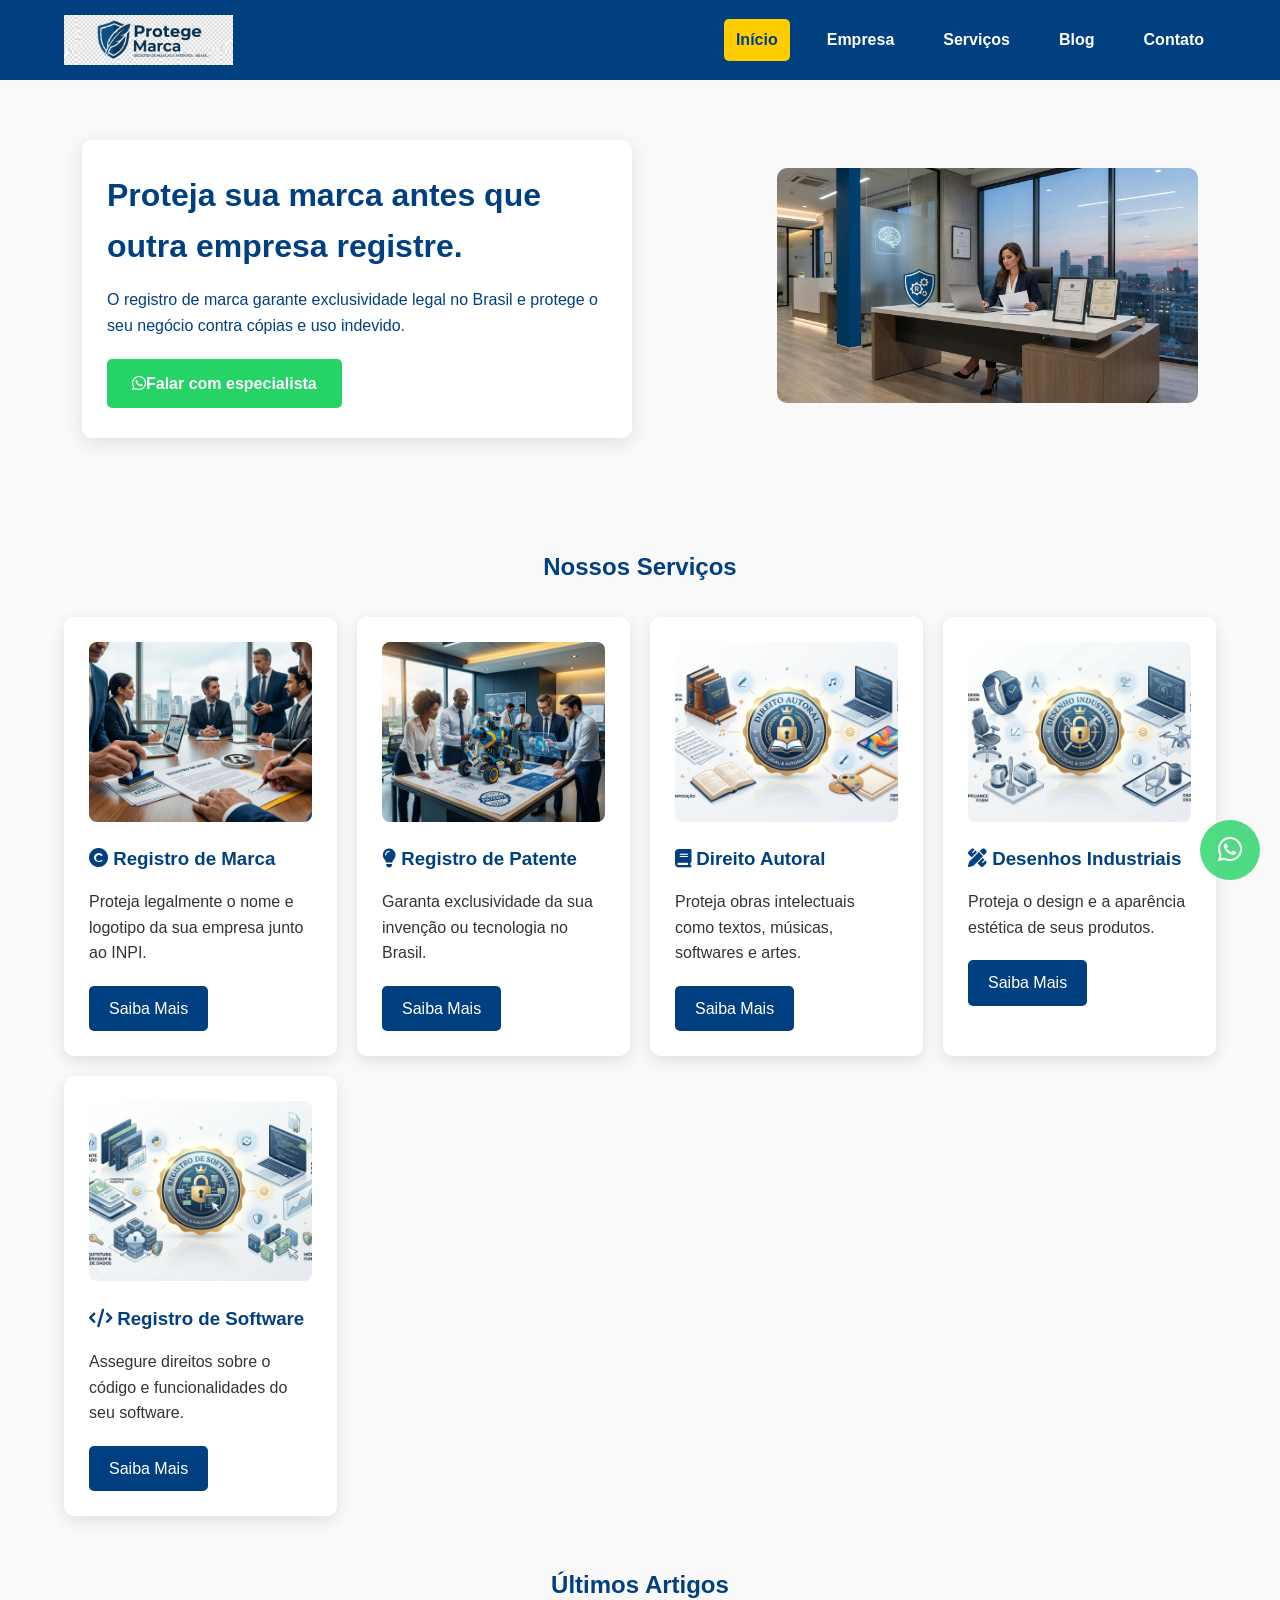
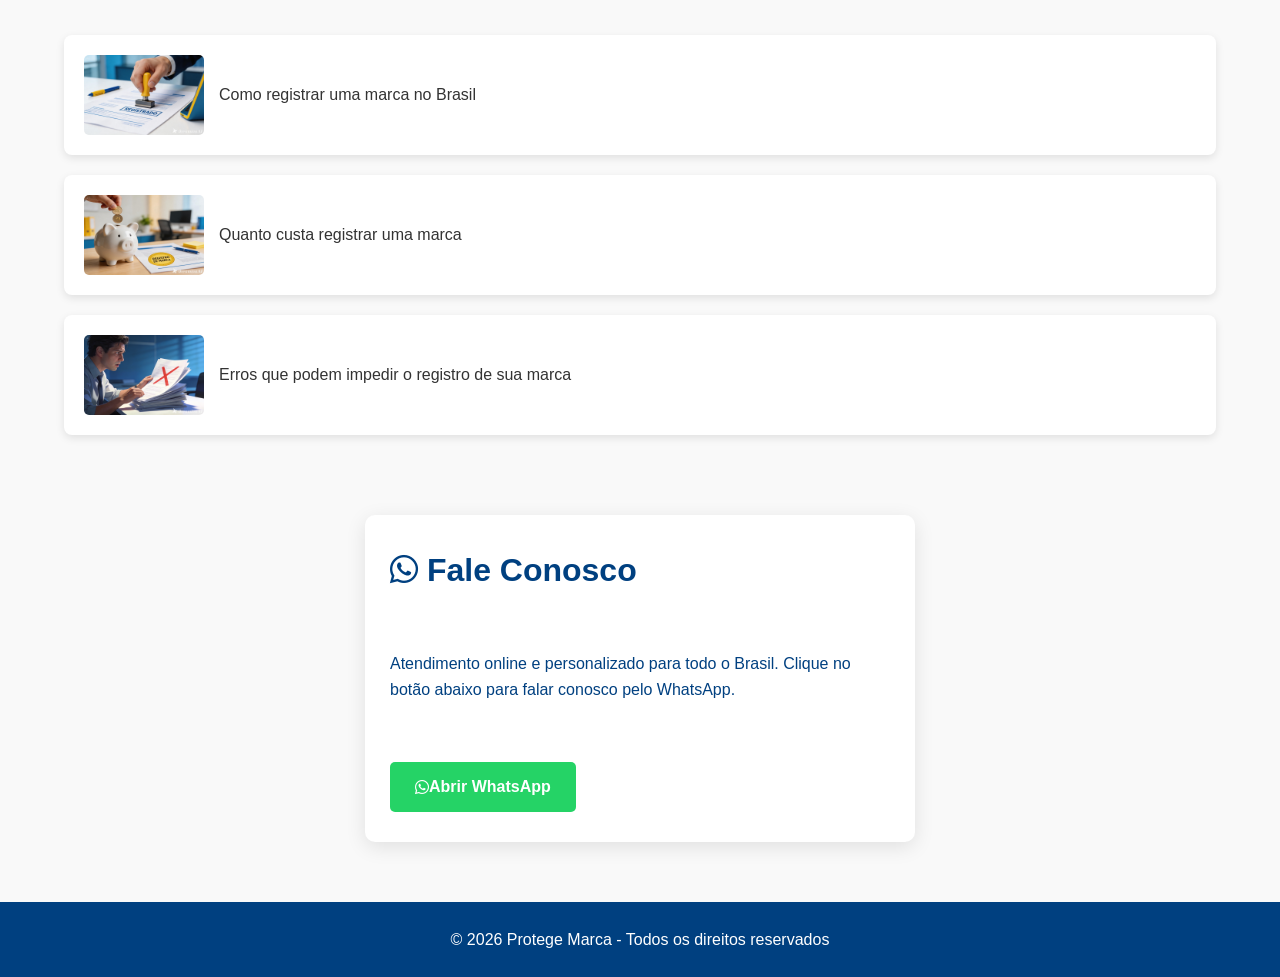
<file: index.html>
<!DOCTYPE html>
<html lang="pt-BR">

<head>
  <meta charset="UTF-8">
  <meta name="viewport" content="width=device-width, initial-scale=1.0">

  <title>Protege Marca | Registro de Marca e Patentes no Brasil</title>
  <meta name="description"
    content="Proteja sua marca e patentes com especialistas. Atendimento online em todo o Brasil para registrar marcas e garantir seus direitos.">
  <link rel="canonical" href="https://protege-marca.vercel.app/">

  <!-- CSS -->
  <link rel="stylesheet" href="css/style.css">
  <link rel="icon" href="favicon.ico">
  <link rel="shortcut icon" href="favicon.ico">

  <!-- WhatsApp -->
  <link rel="stylesheet" href="https://cdnjs.cloudflare.com/ajax/libs/font-awesome/4.7.0/css/font-awesome.min.css">

  <!-- Font Awesome -->
  <link rel="stylesheet"
  href="https://cdnjs.cloudflare.com/ajax/libs/font-awesome/6.4.0/css/all.min.css">

</head>

<body>
<header>
<div class="container">
<img src="img/logo.png" alt="Protege Marca" class="logo">
<!-- Botão Menu Mobile -->
<div class="nav-toggle">
<span></span>
<span></span>
<span></span>
</div>

<nav>
<a href="index.html">Início</a>
<a href="empresa.html">Empresa</a>
<a href="servicos/servicos.html">Serviços</a>
<a href="blog/index.html">Blog</a>
<a href="contato.html">Contato</a>
</nav>
</div>
</header>

<section class="hero">
<div class="container">

<div class="hero-content">
<h2>Proteja sua marca antes que outra empresa registre.</h2>

<p>
O registro de marca garante exclusividade legal no Brasil e protege o seu negócio contra cópias e uso indevido.
</p>

<a class="btn"
href="https://wa.me/5519974082724?text=Olá%20gostaria%20de%20informações%20sobre%20registro%20de%20marca"
target="_blank">

<i class="fab fa-whatsapp"></i> Falar com especialista
</a>

</div>

<div class="hero-image">
<img src="img/hero.jpg" alt="Proteção de Marca">
</div>

</div>
</section>

<section class="servicos container">

<h2>Nossos Serviços</h2>

<div class="grid">

<div class="card">
<img src="img/registro-marca.jpg" class="card-img">
<h3><i class="fa-solid fa-copyright"></i> Registro de Marca</h3>
<p>Proteja legalmente o nome e logotipo da sua empresa junto ao INPI.</p>
<a href="servicos/registro-de-marca.html" class="btn">Saiba Mais</a>
</div>

<div class="card">
<img src="img/patente.jpg" class="card-img">
<h3><i class="fa-solid fa-lightbulb"></i> Registro de Patente</h3>
<p>Garanta exclusividade da sua invenção ou tecnologia no Brasil.</p>
<a href="servicos/registro-de-patente.html" class="btn">Saiba Mais</a>
</div>

<div class="card">
<img src="img/direito-autoral.jpg" class="card-img">
<h3><i class="fa-solid fa-book"></i> Direito Autoral</h3>
<p>Proteja obras intelectuais como textos, músicas, softwares e artes.</p>
<a href="servicos/direito-autoral.html" class="btn">Saiba Mais</a>
</div>

<div class="card">
<img src="img/desenho-industrial.jpg" class="card-img">
<h3><i class="fa-solid fa-pencil-ruler"></i> Desenhos Industriais</h3>
<p>Proteja o design e a aparência estética de seus produtos.</p>
<a href="servicos/desenho-industrial.html" class="btn">Saiba Mais</a>
</div>

<div class="card">
<img src="img/registro-software.jpg" class="card-img">
<h3><i class="fa-solid fa-code"></i> Registro de Software</h3>
<p>Assegure direitos sobre o código e funcionalidades do seu software.</p>
<a href="servicos/registro-de-software.html" class="btn">Saiba Mais</a>
</div>

</div>
</section>

<section class="blog container">

<h2>Últimos Artigos</h2>

<ul>

<li>
<img src="img/blog/blog1.jpg" class="blog-img">
<a href="blog/como-registrar-uma-marca.html">Como registrar uma marca no Brasil</a>
</li>

<li>
<img src="img/blog/blog2.jpg" class="blog-img">
<a href="blog/quanto-custa-registrar-uma-marca.html">Quanto custa registrar uma marca</a>
</li>

<li>
<img src="img/blog/blog3.jpg" class="blog-img">
<a href="blog/erros-ao-registrar-marca.html">Erros que podem impedir o registro de sua marca</a>
</li>

</ul>

</section>

<!-- Hero / Contato -->
<section class="hero contato">
  <div class="container hero-content">
    <h2><i class="fab fa-whatsapp"></i> Fale Conosco</h2>
    <p>Atendimento online e personalizado para todo o Brasil. Clique no botão abaixo para falar conosco pelo WhatsApp.</p>
    <a class="btn" href="https://wa.me/5519974082724" target="_blank">
      <i class="fab fa-whatsapp"></i> Abrir WhatsApp
    </a>
  </div>
</section>

<footer>
<div class="container">
<p>© 2026 Protege Marca - Todos os direitos reservados</p>
</div>
</footer>

<a href="https://wa.me/5519974082724"
class="whatsapp-float"
target="_blank"
title="Fale conosco no WhatsApp">

<i class="fab fa-whatsapp"></i>

</a>

<script src="js/script.js"></script>

</body>
</html>
</file>
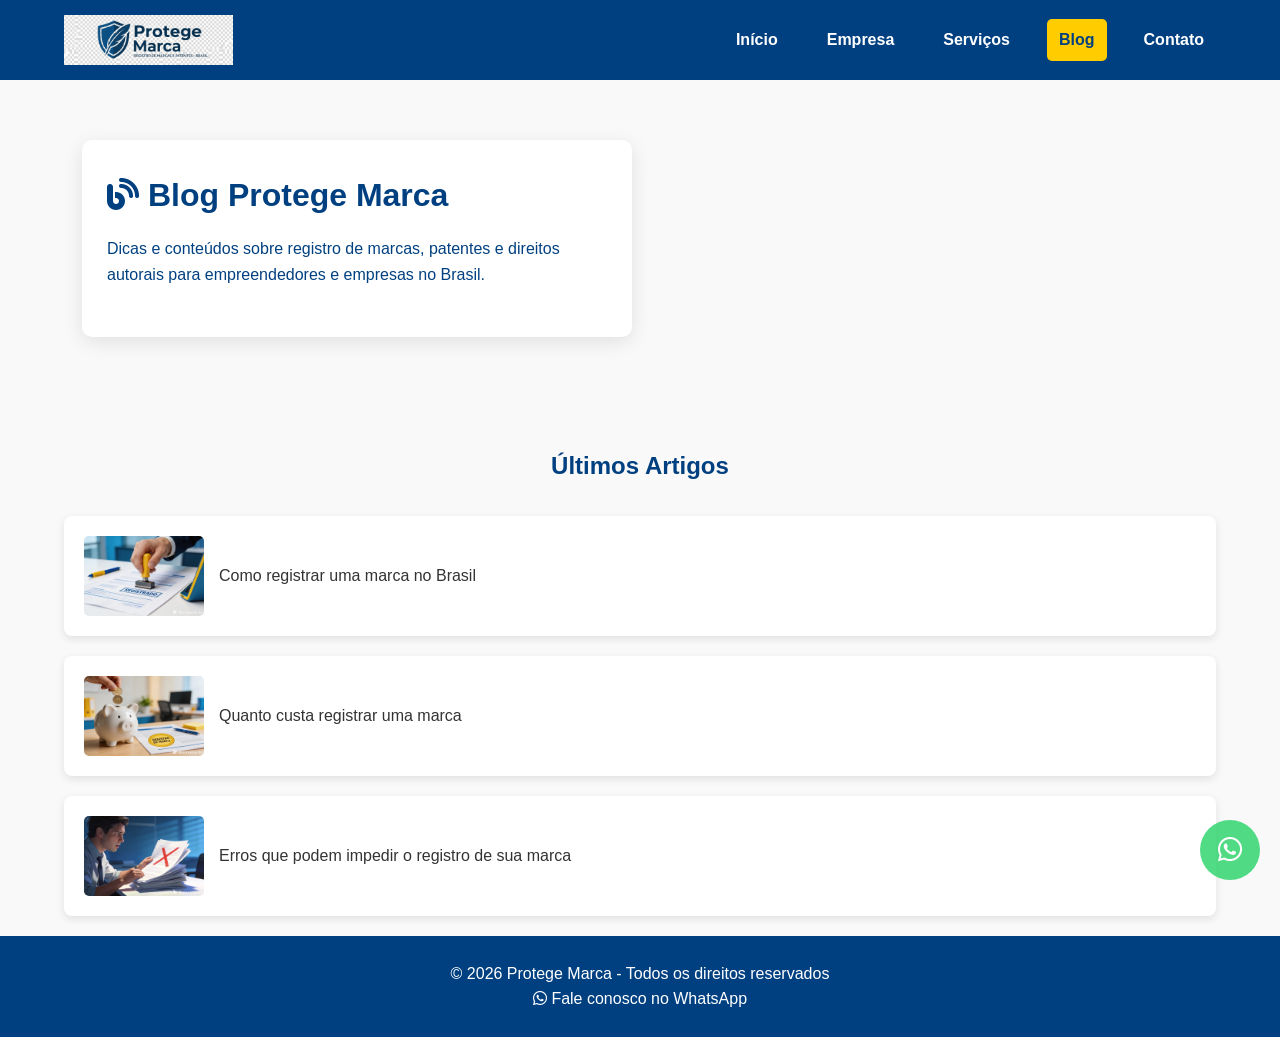
<file: blog/index.html>
<!DOCTYPE html>
<html lang="pt-BR">

<head>
<meta charset="UTF-8">
<meta name="viewport" content="width=device-width, initial-scale=1.0">

<title>Blog | Protege Marca</title>
<meta name="description" content="Blog com dicas sobre registro de marcas, patentes e proteção de propriedade intelectual no Brasil.">
<link rel="canonical" href="https://protege-marca.vercel.app/blog/">

<!-- CSS -->
<link rel="stylesheet" href="../css/style.css">
<link rel="icon" href="../favicon.ico">
<link rel="shortcut icon" href="../favicon.ico">

<!-- WhatsApp -->
  <link rel="stylesheet" href="https://cdnjs.cloudflare.com/ajax/libs/font-awesome/4.7.0/css/font-awesome.min.css">

  <!-- Font Awesome -->
  <link rel="stylesheet"
  href="https://cdnjs.cloudflare.com/ajax/libs/font-awesome/6.4.0/css/all.min.css">

</head>

<body>

<!-- Header -->
<header>
  <div class="container">
      <img src="../img/logo.png" alt="Protege Marca" class="logo">
    <!-- Botão Menu Mobile -->
    <div class="nav-toggle">
<span></span>
<span></span>
<span></span>
</div>
    <nav>
      <a href="../index.html">Início</a>
      <a href="../empresa.html">Empresa</a>
      <a href="../servicos/servicos.html">Serviços</a>
      <a href="../blog/index.html" class="active">Blog</a>
      <a href="../contato.html">Contato</a>
    </nav>

  </div>
</header>

<!-- Hero do Blog -->
<section class="hero">
  <div class="container">
    <div class="hero-content">
      <h2><i class="fa-solid fa-blog"></i> Blog Protege Marca</h2>
      <p>Dicas e conteúdos sobre registro de marcas, patentes e direitos autorais para empreendedores e empresas no Brasil.</p>
    </div>
  </div>
</section>

<section class="blog container">

<h2>Últimos Artigos</h2>

<ul>
  <li>
    <img src="../img/blog/blog1.jpg" class="blog-img">
    <a href="como-registrar-uma-marca.html">Como registrar uma marca no Brasil</a>
  </li>
  <li>
    <img src="../img/blog/blog2.jpg" class="blog-img">
    <a href="quanto-custa-registrar-uma-marca.html">Quanto custa registrar uma marca</a>
  </li>
  <li>
    <img src="../img/blog/blog3.jpg" class="blog-img">
    <a href="erros-ao-registrar-marca.html">Erros que podem impedir o registro de sua marca</a>
  </li>
</ul>

</section>

<!-- Footer -->
<footer>
  <div class="container">
    <p>© 2026 Protege Marca - Todos os direitos reservados</p>

    <a class="btn" href="https://wa.me/5519974082724?text=Olá%20gostaria%20de%20informações%20sobre%20registro%20de%20marca">
      <i class="fab fa-whatsapp"></i> Fale conosco no WhatsApp
    </a>

  </div>
</footer>

<!-- WhatsApp flutuante -->
<a href="https://wa.me/5519974082724"
class="whatsapp-float"
target="_blank"
title="Fale conosco no WhatsApp">

<i class="fab fa-whatsapp"></i>

</a>

<script src="../js/script.js"></script>

</body>
</html>
</file>
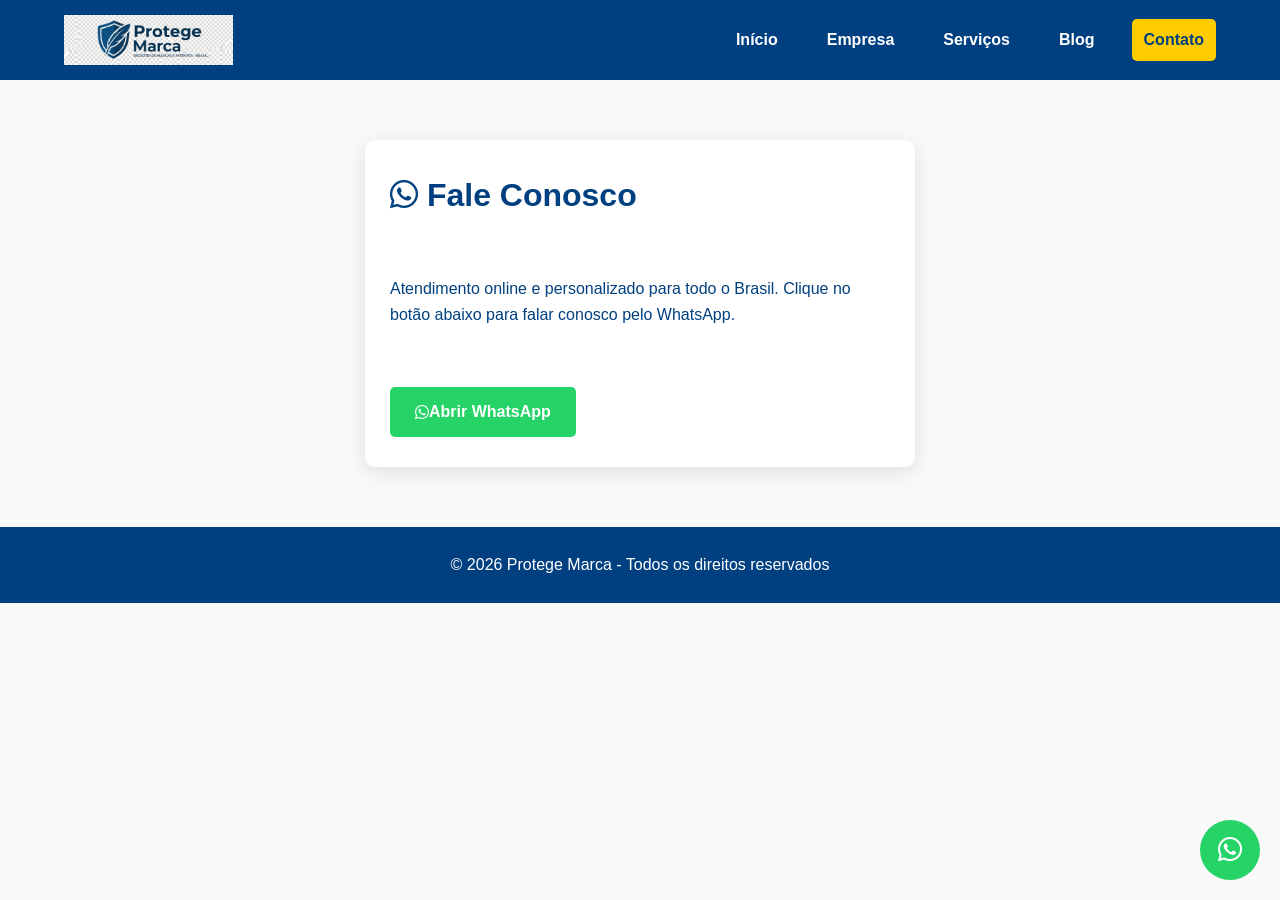
<file: contato.html>
<!DOCTYPE html>
<html lang="pt-BR">

<head>
<meta charset="UTF-8">
<meta name="viewport" content="width=device-width, initial-scale=1.0">

<title>Contato | Protege Marca</title>
<meta name="description" content="Entre em contato com a Protege Marca e fale com nossos especialistas em registro de marcas e patentes.">
<link rel="canonical" href="https://protege-marca.vercel.app/contato.html">

<!-- CSS -->
<link rel="stylesheet" href="css/style.css">
<link rel="icon" href="favicon.ico">
<link rel="shortcut icon" href="favicon.ico">

<!-- WhatsApp -->
  <link rel="stylesheet" href="https://cdnjs.cloudflare.com/ajax/libs/font-awesome/4.7.0/css/font-awesome.min.css">

<!-- Font Awesome -->
  <link rel="stylesheet"
  href="https://cdnjs.cloudflare.com/ajax/libs/font-awesome/6.4.0/css/all.min.css">

</head>

<body>

<!-- Header -->
<header>
    <div class="container">
      <img src="img/logo.png" alt="Protege Marca" class="logo">
      <div class="nav-toggle">
      <span></span>
      <span></span>
      <span></span>
      </div>
      <nav>
        <a href="index.html">Início</a>
        <a href="empresa.html">Empresa</a>
        <a href="servicos/servicos.html">Serviços</a>
        <a href="blog/index.html">Blog</a>
        <a href="contato.html" class="active">Contato</a>
      </nav>
    </div>
</header>

<!-- Hero / Contato -->
<section class="hero contato">
  <div class="container hero-content">
    <h2><i class="fab fa-whatsapp"></i> Fale Conosco</h2>
    <p>Atendimento online e personalizado para todo o Brasil. Clique no botão abaixo para falar conosco pelo WhatsApp.</p>
    <a class="btn" href="https://wa.me/5519974082724" target="_blank">
      <i class="fab fa-whatsapp"></i> Abrir WhatsApp
    </a>
  </div>
</section>

<!-- Footer -->
<footer>
  <div class="container">
    <p>© 2026 Protege Marca - Todos os direitos reservados</p>
  </div>
</footer>

<a href="https://wa.me/5519974082724"
class="whatsapp-float"
target="_blank"
title="Fale conosco no WhatsApp">

<i class="fab fa-whatsapp"></i>

</a>

<script src="js/script.js"></script>
</body>
</html>
</file>
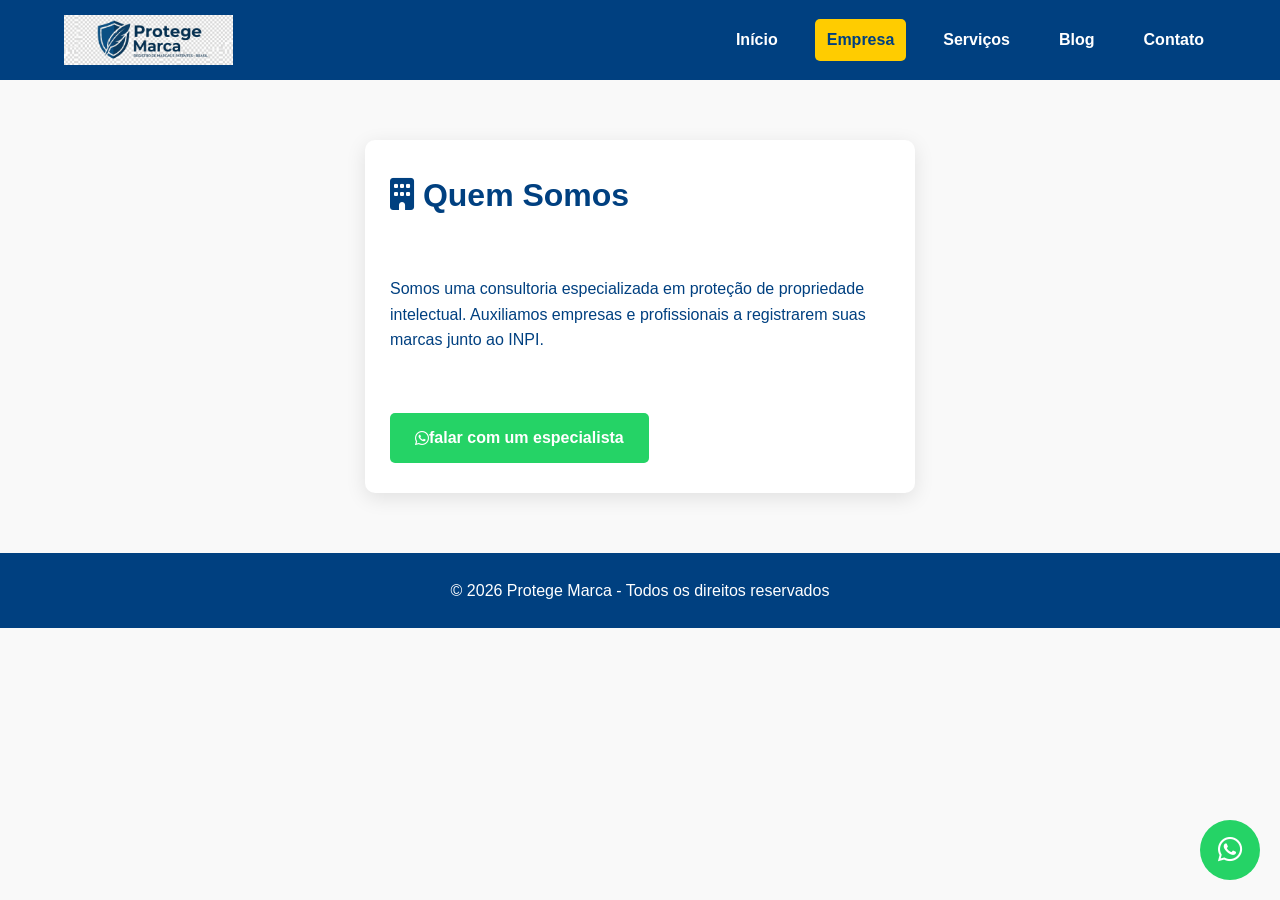
<file: empresa.html>
<!DOCTYPE html>
<html lang="pt-BR">

<head>
<meta charset="UTF-8">
<meta name="viewport" content="width=device-width, initial-scale=1.0">

<title>Empresa | Protege Marca</title>
<meta name="description" content="Conheça a Protege Marca, consultoria especializada em proteção de marcas e patentes no Brasil.">
<link rel="canonical" href="https://protege-marca.vercel.app/empresa.html">

<!-- CSS -->
<link rel="stylesheet" href="css/style.css">
<link rel="icon" href="favicon.ico">
<link rel="shortcut icon" href="favicon.ico">

<!-- Font Awesome -->
<link rel="stylesheet"
  href="https://cdnjs.cloudflare.com/ajax/libs/font-awesome/6.4.0/css/all.min.css">
</head>

<body>

<!-- Header -->
<header>
  <div class="container">
    <h1>
      <img src="img/logo.png" alt="Protege Marca" class="logo">
    </h1>

    <div class="nav-toggle">
    <span></span>
    <span></span>
    <span></span>
    </div>
    
    <nav>
      <a href="index.html">Início</a>
      <a href="empresa.html" class="active">Empresa</a>
      <a href="servicos/servicos.html">Serviços</a>
      <a href="blog/index.html">Blog</a>
      <a href="contato.html">Contato</a>
    </nav>
  </div>
</header>

<!-- Hero da Empresa -->
<section class="hero">
  <div class="container hero-content">
    <h2><i class="fa-solid fa-building"></i> Quem Somos</h2>
    <p>Somos uma consultoria especializada em proteção de propriedade intelectual. Auxiliamos empresas e profissionais a registrarem suas marcas junto ao INPI.</p>
    <a class="btn" href="https://wa.me/5519974082724?text=Olá%20gostaria%20de%20informações%20sobre%20os%20serviços%20da%20Protege%20Marca" target="_blank">
      <i class="fab fa-whatsapp"></i>falar com um especialista
    </a>
  </div>
</section>

<!-- Footer -->
<footer>
  <div class="container">
    <p>© 2026 Protege Marca - Todos os direitos reservados</p>
  </div>
</footer>

<!-- WhatsApp flutuante -->
<a href="https://wa.me/5519974082724"
class="whatsapp-float"
target="_blank"
title="Fale conosco no WhatsApp">

<i class="fab fa-whatsapp"></i>

</a>

<script src="js/script.js"></script>
</body>
</html>
</file>
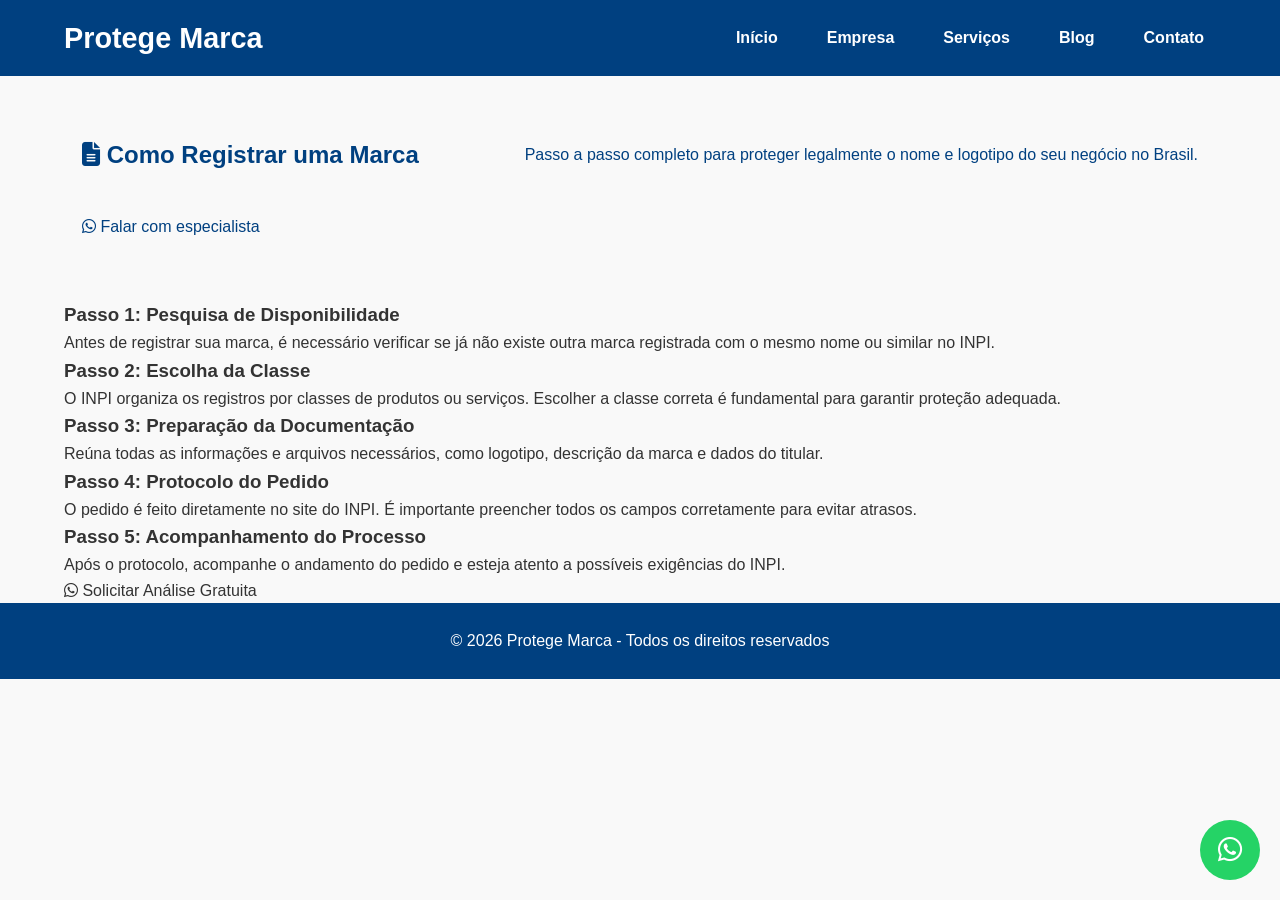
<file: blog/como-registrar-uma-marca.html>
<!DOCTYPE html>
<html lang="pt-BR">

<head>
<meta charset="UTF-8">
<meta name="viewport" content="width=device-width, initial-scale=1.0">

<title>Como Registrar uma Marca | Blog Protege Marca</title>
<meta name="description" content="Aprenda passo a passo como registrar sua marca no Brasil e garantir exclusividade legal para o seu negócio.">
<link rel="canonical" href="https://protege-marca.vercel.app/blog/como-registrar-uma-marca.html">

<link rel="stylesheet" href="../css/style.css">
<link rel="icon" href="../favicon.ico">
<link rel="shortcut icon" href="../favicon.ico">


<!-- Font Awesome -->
<link rel="stylesheet" href="https://cdnjs.cloudflare.com/ajax/libs/font-awesome/6.4.0/css/all.min.css" integrity="sha512-pVn/1oXOoNnT1FXe2xM5Yx6KdF+PzVtDZ6P6s+eLrWVkO3DJ+hMQeVcXJb6v2+F+4/rZfR5gkU6e3wN9Z7u6EA==" crossorigin="anonymous" referrerpolicy="no-referrer" />
</head>

<body>

<!-- Header -->
<header>
<div class="container">
<h1>Protege Marca</h1>
<nav>
<a href="../index.html">Início</a>
<a href="../empresa.html">Empresa</a>
<a href="../servicos/servicos.html">Serviços</a>
<a href="../index.html">Blog</a>
<a href="../contato.html">Contato</a>
</nav>
</div>
</header>

<!-- Hero do artigo -->
<section class="hero">
<div class="container">
<h2><i class="fa-solid fa-file-lines"></i> Como Registrar uma Marca</h2>
<p>Passo a passo completo para proteger legalmente o nome e logotipo do seu negócio no Brasil.</p>
<a class="btn" href="https://wa.me/5519974082724?text=Olá%20gostaria%20de%20informações%20sobre%20registro%20de%20marca" target="_blank">
<i class="fab fa-whatsapp"></i> Falar com especialista
</a>
</div>
</section>

<!-- Conteúdo do artigo -->
<section class="blog-content container">
<h3>Passo 1: Pesquisa de Disponibilidade</h3>
<p>Antes de registrar sua marca, é necessário verificar se já não existe outra marca registrada com o mesmo nome ou similar no INPI.</p>

<h3>Passo 2: Escolha da Classe</h3>
<p>O INPI organiza os registros por classes de produtos ou serviços. Escolher a classe correta é fundamental para garantir proteção adequada.</p>

<h3>Passo 3: Preparação da Documentação</h3>
<p>Reúna todas as informações e arquivos necessários, como logotipo, descrição da marca e dados do titular.</p>

<h3>Passo 4: Protocolo do Pedido</h3>
<p>O pedido é feito diretamente no site do INPI. É importante preencher todos os campos corretamente para evitar atrasos.</p>

<h3>Passo 5: Acompanhamento do Processo</h3>
<p>Após o protocolo, acompanhe o andamento do pedido e esteja atento a possíveis exigências do INPI.</p>

<a class="btn" href="https://wa.me/5519974082724?text=Olá%20gostaria%20de%20informações%20sobre%20registro%20de%20marca" target="_blank">
<i class="fab fa-whatsapp"></i> Solicitar Análise Gratuita
</a>
</section>

<!-- Footer -->
<footer>
<div class="container">
<p>© 2026 Protege Marca - Todos os direitos reservados</p>
</div>
</footer>

<!-- WhatsApp flutuante -->
<a href="https://wa.me/5519974082724?text=Olá%20vim%20pelo%20site" class="whatsapp-float" target="_blank">
<i class="fab fa-whatsapp"></i>
</a>

<script src="../js/script.js"></script>
</body>
</html>
</file>
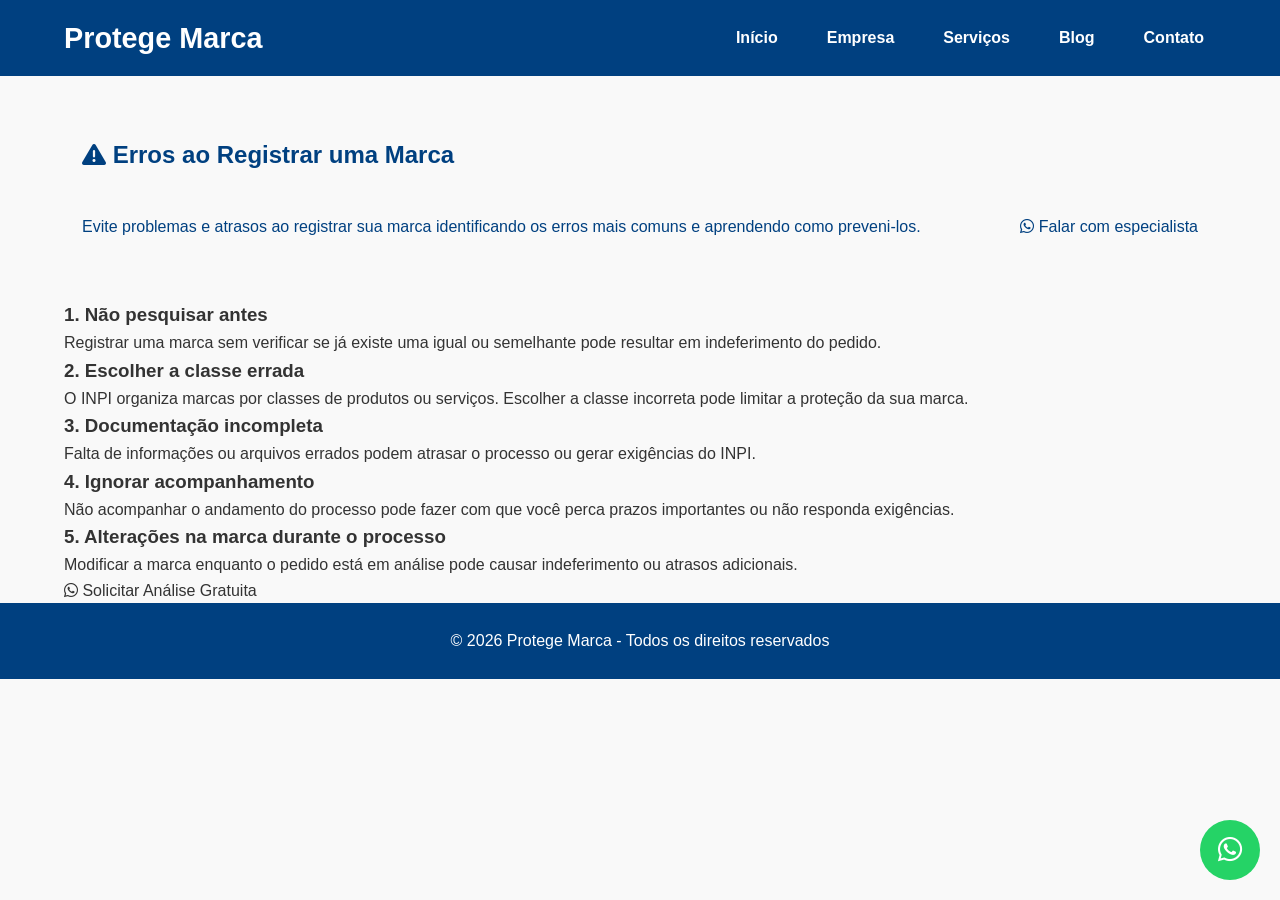
<file: blog/erros-ao-registrar-marca.html>
<!DOCTYPE html>
<html lang="pt-BR">

<head>
<meta charset="UTF-8">
<meta name="viewport" content="width=device-width, initial-scale=1.0">

<title>Erros ao Registrar uma Marca | Blog Protege Marca</title>
<meta name="description" content="Descubra os erros mais comuns ao registrar uma marca no Brasil e como evitá-los para garantir proteção legal ao seu negócio.">
<link rel="canonical" href="https://protege-marca.vercel.app/blog/erros-ao-registrar-marca.html">

<link rel="stylesheet" href="../css/style.css">
<link rel="icon" href="../favicon.ico">
<link rel="shortcut icon" href="../favicon.ico">

<!-- Font Awesome -->
<link rel="stylesheet" href="https://cdnjs.cloudflare.com/ajax/libs/font-awesome/6.4.0/css/all.min.css" integrity="sha512-pVn/1oXOoNnT1FXe2xM5Yx6KdF+PzVtDZ6P6s+eLrWVkO3DJ+hMQeVcXJb6v2+F+4/rZfR5gkU6e3wN9Z7u6EA==" crossorigin="anonymous" referrerpolicy="no-referrer" />
</head>

<body>

<!-- Header -->
<header>
<div class="container">
<h1>Protege Marca</h1>
<nav>
<a href="../index.html">Início</a>
<a href="../empresa.html">Empresa</a>
<a href="../servicos/servicos.html">Serviços</a>
<a href="../index.html">Blog</a>
<a href="../contato.html">Contato</a>
</nav>
</div>
</header>

<!-- Hero do artigo -->
<section class="hero">
<div class="container">
<h2><i class="fa-solid fa-triangle-exclamation"></i> Erros ao Registrar uma Marca</h2>
<p>Evite problemas e atrasos ao registrar sua marca identificando os erros mais comuns e aprendendo como preveni-los.</p>
<a class="btn" href="https://wa.me/5519974082724?text=Olá%20gostaria%20de%20informações%20sobre%20registro%20de%20marca" target="_blank">
<i class="fab fa-whatsapp"></i> Falar com especialista
</a>
</div>
</section>

<!-- Conteúdo do artigo -->
<section class="blog-content container">
<h3>1. Não pesquisar antes</h3>
<p>Registrar uma marca sem verificar se já existe uma igual ou semelhante pode resultar em indeferimento do pedido.</p>

<h3>2. Escolher a classe errada</h3>
<p>O INPI organiza marcas por classes de produtos ou serviços. Escolher a classe incorreta pode limitar a proteção da sua marca.</p>

<h3>3. Documentação incompleta</h3>
<p>Falta de informações ou arquivos errados podem atrasar o processo ou gerar exigências do INPI.</p>

<h3>4. Ignorar acompanhamento</h3>
<p>Não acompanhar o andamento do processo pode fazer com que você perca prazos importantes ou não responda exigências.</p>

<h3>5. Alterações na marca durante o processo</h3>
<p>Modificar a marca enquanto o pedido está em análise pode causar indeferimento ou atrasos adicionais.</p>

<a class="btn" href="https://wa.me/5519974082724?text=Olá%20gostaria%20de%20informações%20sobre%20registro%20de%20marca" target="_blank">
<i class="fab fa-whatsapp"></i> Solicitar Análise Gratuita
</a>
</section>

<!-- Footer -->
<footer>
<div class="container">
<p>© 2026 Protege Marca - Todos os direitos reservados</p>
</div>
</footer>

<!-- WhatsApp flutuante -->
<a href="https://wa.me/5519974082724?text=Olá%20vim%20pelo%20site" class="whatsapp-float" target="_blank">
<i class="fab fa-whatsapp"></i>
</a>

<script src="../js/script.js"></script>
</body>
</html>
</file>
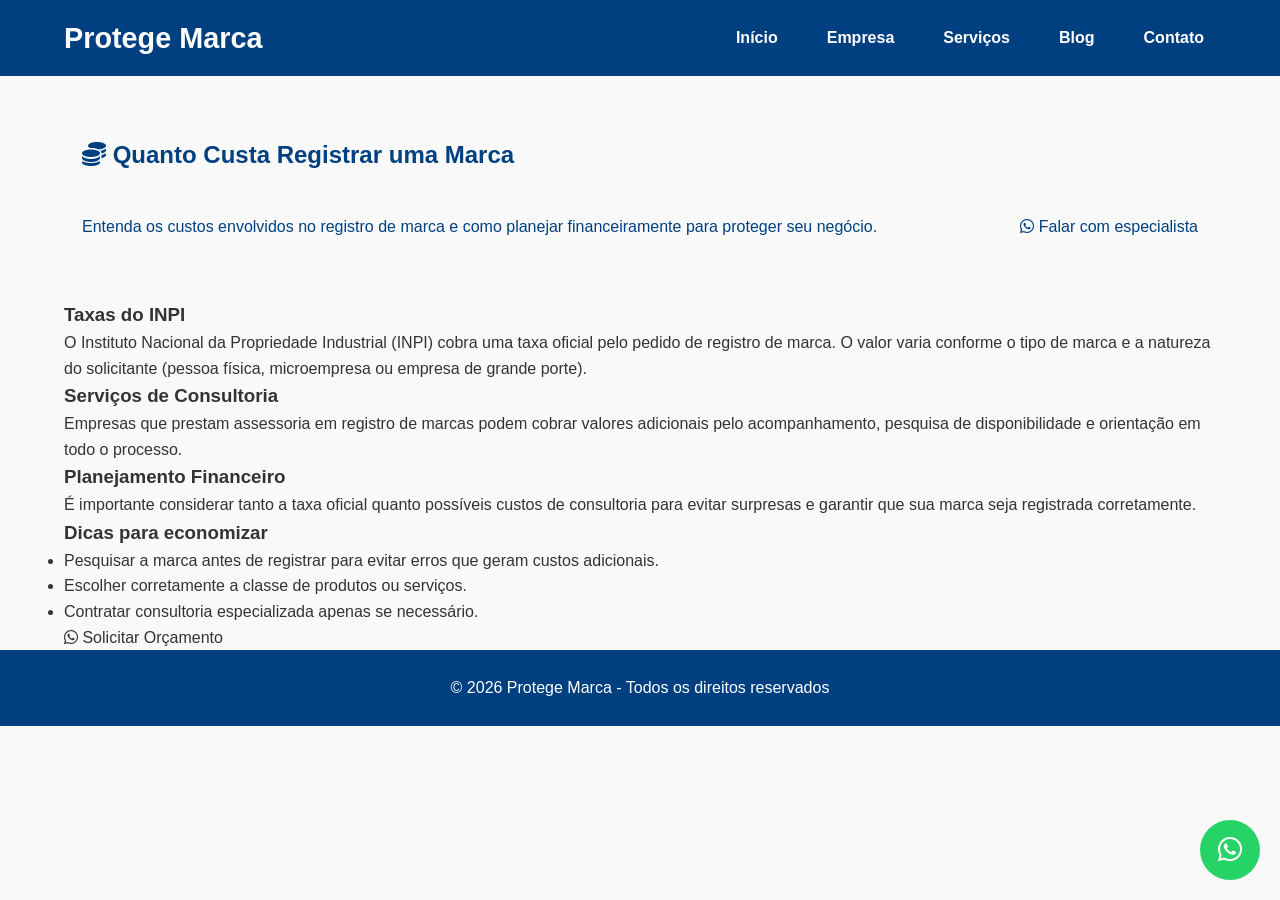
<file: blog/quanto-custa-registrar-uma-marca.html>
<!DOCTYPE html>
<html lang="pt-BR">

<head>
<meta charset="UTF-8">
<meta name="viewport" content="width=device-width, initial-scale=1.0">

<title>Quanto Custa Registrar uma Marca | Blog Protege Marca</title>
<meta name="description" content="Saiba quanto custa registrar uma marca no Brasil e como planejar seu orçamento para garantir proteção legal.">
<link rel="canonical" href="https://protege-marca.vercel.app/blog/quanto-custa-registrar-uma-marca.html">

<link rel="stylesheet" href="../css/style.css">
<link rel="icon" href="../favicon.ico">
<link rel="shortcut icon" href="../favicon.ico">

<!-- Font Awesome -->
<link rel="stylesheet" href="https://cdnjs.cloudflare.com/ajax/libs/font-awesome/6.4.0/css/all.min.css" integrity="sha512-pVn/1oXOoNnT1FXe2xM5Yx6KdF+PzVtDZ6P6s+eLrWVkO3DJ+hMQeVcXJb6v2+F+4/rZfR5gkU6e3wN9Z7u6EA==" crossorigin="anonymous" referrerpolicy="no-referrer" />
</head>

<body>

<!-- Header -->
<header>
<div class="container">
<h1>Protege Marca</h1>
<nav>
<a href="../index.html">Início</a>
<a href="../empresa.html">Empresa</a>
<a href="../servicos/servicos.html">Serviços</a>
<a href="../index.html">Blog</a>
<a href="../contato.html">Contato</a>
</nav>
</div>
</header>

<!-- Hero do artigo -->
<section class="hero">
<div class="container">
<h2><i class="fa-solid fa-coins"></i> Quanto Custa Registrar uma Marca</h2>
<p>Entenda os custos envolvidos no registro de marca e como planejar financeiramente para proteger seu negócio.</p>
<a class="btn" href="https://wa.me/5519974082724?text=Olá%20gostaria%20de%20informações%20sobre%20custos%20de%20registro%20de%20marca" target="_blank">
<i class="fab fa-whatsapp"></i> Falar com especialista
</a>
</div>
</section>

<!-- Conteúdo do artigo -->
<section class="blog-content container">
<h3>Taxas do INPI</h3>
<p>O Instituto Nacional da Propriedade Industrial (INPI) cobra uma taxa oficial pelo pedido de registro de marca. O valor varia conforme o tipo de marca e a natureza do solicitante (pessoa física, microempresa ou empresa de grande porte).</p>

<h3>Serviços de Consultoria</h3>
<p>Empresas que prestam assessoria em registro de marcas podem cobrar valores adicionais pelo acompanhamento, pesquisa de disponibilidade e orientação em todo o processo.</p>

<h3>Planejamento Financeiro</h3>
<p>É importante considerar tanto a taxa oficial quanto possíveis custos de consultoria para evitar surpresas e garantir que sua marca seja registrada corretamente.</p>

<h3>Dicas para economizar</h3>
<ul>
<li>Pesquisar a marca antes de registrar para evitar erros que geram custos adicionais.</li>
<li>Escolher corretamente a classe de produtos ou serviços.</li>
<li>Contratar consultoria especializada apenas se necessário.</li>
</ul>

<a class="btn" href="https://wa.me/5519974082724?text=Olá%20gostaria%20de%20informações%20sobre%20custos%20de%20registro%20de%20marca" target="_blank">
<i class="fab fa-whatsapp"></i> Solicitar Orçamento
</a>
</section>

<!-- Footer -->
<footer>
<div class="container">
<p>© 2026 Protege Marca - Todos os direitos reservados</p>
</div>
</footer>

<!-- WhatsApp flutuante -->
<a href="https://wa.me/5519974082724?text=Olá%20vim%20pelo%20site" class="whatsapp-float" target="_blank">
<i class="fab fa-whatsapp"></i>
</a>

<script src="../js/script.js"></script>
</body>
</html>
</file>
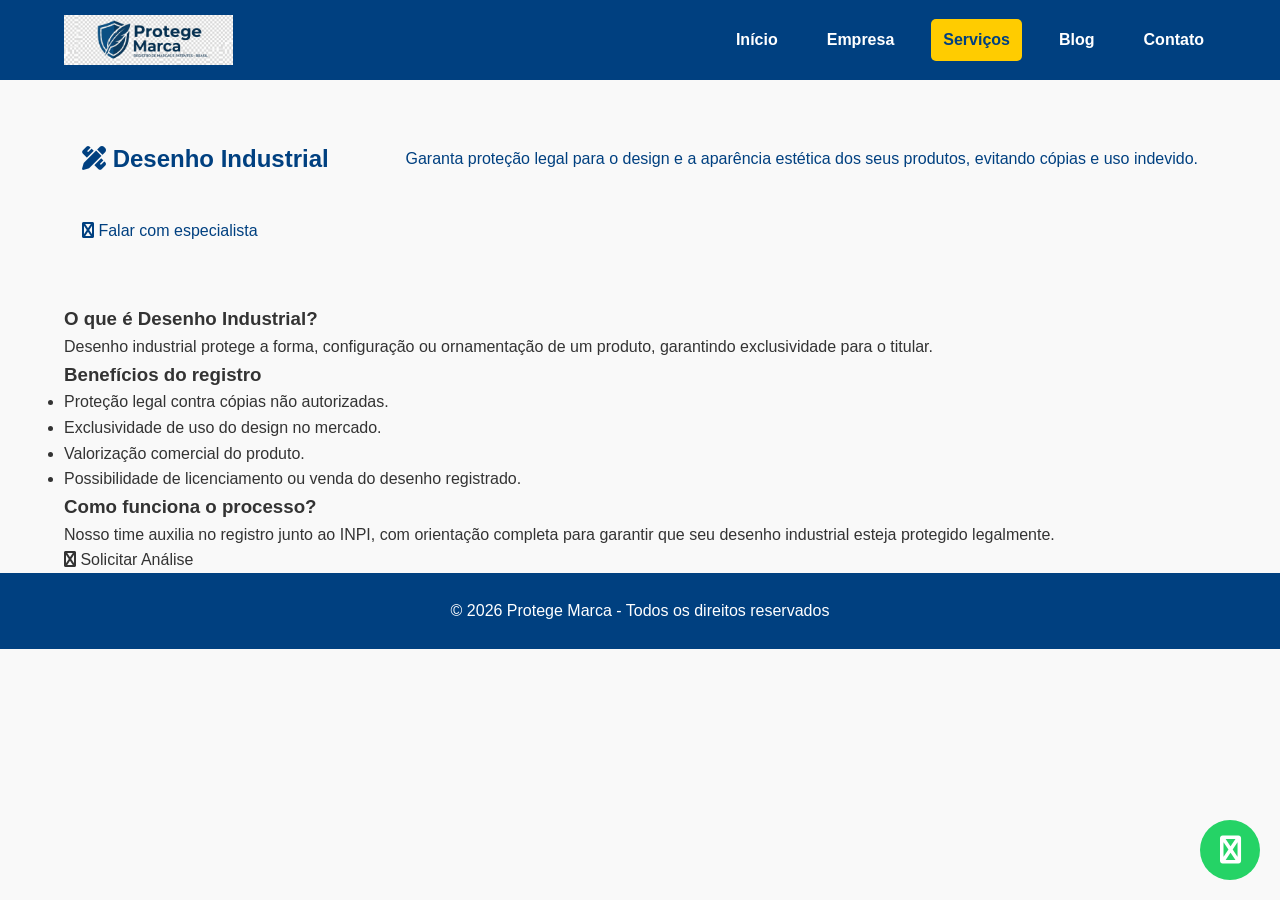
<file: servicos/desenho-industrial.html>
<!DOCTYPE html>
<html lang="pt-BR">

<head>
<meta charset="UTF-8">
<meta name="viewport" content="width=device-width, initial-scale=1.0">

<title>Desenho Industrial | Protege Marca</title>
<meta name="description" content="Proteja o design e a aparência estética de seus produtos com especialistas em registro de desenho industrial.">
<link rel="canonical" href="https://protege-marca.vercel.app/servicos/desenho-industrial.html">

<link rel="stylesheet" href="../css/style.css">
<link rel="icon" href="../favicon.ico">
<link rel="shortcut icon" href="../favicon.ico">

<!-- Font Awesome 4.7 para WhatsApp flutuante -->
<link rel="stylesheet" href="https://cdnjs.cloudflare.com/ajax/libs/font-awesome/4.7.0/css/font-awesome.min.css">
<!-- Font Awesome 6 para outros ícones -->
<link rel="stylesheet" href="https://cdnjs.cloudflare.com/ajax/libs/font-awesome/6.4.0/css/all.min.css" integrity="sha512-pVn/1oXOoNnT1FXe2xM5Yx6KdF+PzVtDZ6P6s+eLrWVkO3DJ+hMQeVcXJb6v2+F+4/rZfR5gkU6e3wN9Z7u6EA==" crossorigin="anonymous" referrerpolicy="no-referrer" />
</head>

<body>

<!-- Header -->
<header>
    <div class="container">
      <img src="../img/logo.png" alt="Protege Marca" class="logo">
      <nav>
        <a href="../index.html">Início</a>
        <a href="../empresa.html">Empresa</a>
        <a href="desenho-industrial.html" class="active">Serviços</a>
        <a href="../blog/index.html">Blog</a>
        <a href="../contato.html">Contato</a>
      </nav>
    </div>
</header>

<!-- Hero do serviço -->
<section class="hero">
<div class="container">
<h2><i class="fa-solid fa-pencil-ruler"></i> Desenho Industrial</h2>
<p>Garanta proteção legal para o design e a aparência estética dos seus produtos, evitando cópias e uso indevido.</p>
<a class="btn" href="https://wa.me/5519974082724?text=Olá%20gostaria%20de%20informações%20sobre%20desenho%20industrial" target="_blank">
<i class="fa fa-whatsapp"></i> Falar com especialista
</a>
</div>
</section>

<!-- Conteúdo do serviço -->
<section class="servico-detalhe container">
<h3>O que é Desenho Industrial?</h3>
<p>Desenho industrial protege a forma, configuração ou ornamentação de um produto, garantindo exclusividade para o titular.</p>

<h3>Benefícios do registro</h3>
<ul>
<li>Proteção legal contra cópias não autorizadas.</li>
<li>Exclusividade de uso do design no mercado.</li>
<li>Valorização comercial do produto.</li>
<li>Possibilidade de licenciamento ou venda do desenho registrado.</li>
</ul>

<h3>Como funciona o processo?</h3>
<p>Nosso time auxilia no registro junto ao INPI, com orientação completa para garantir que seu desenho industrial esteja protegido legalmente.</p>

<a class="btn" href="https://wa.me/5519974082724?text=Olá%20gostaria%20de%20informações%20sobre%20desenho%20industrial" target="_blank">
<i class="fa fa-whatsapp"></i> Solicitar Análise
</a>
</section>

<!-- Footer -->
<footer>
<div class="container">
<p>© 2026 Protege Marca - Todos os direitos reservados</p>
</div>
</footer>

<!-- WhatsApp flutuante -->
<a href="https://wa.me/5519974082724?text=Olá%20vim%20pelo%20site" class="whatsapp-float" target="_blank" title="Fale conosco no WhatsApp">
<i class="fa fa-whatsapp"></i>
</a>

<script src="../js/script.js"></script>
</body>
</html>
</file>
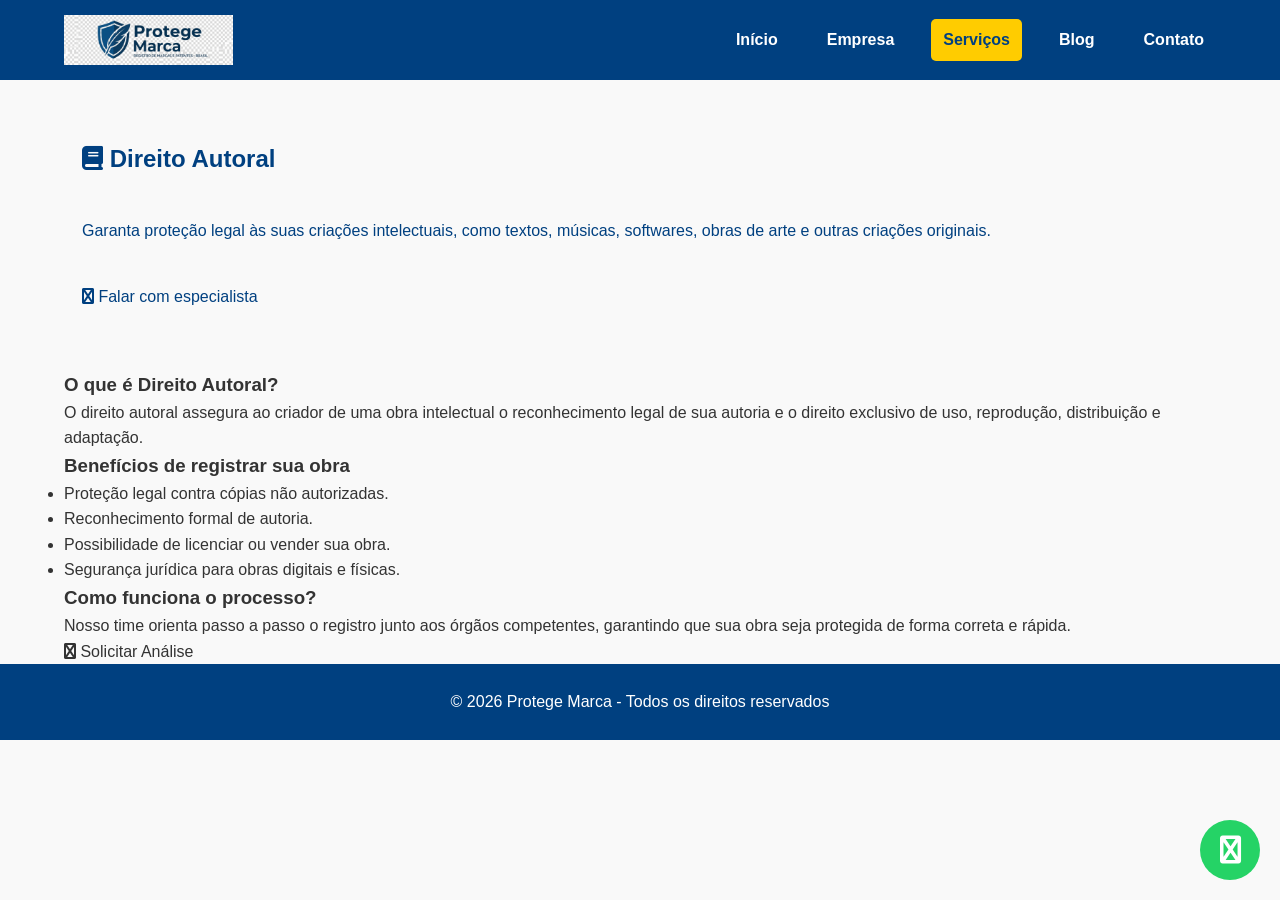
<file: servicos/direito-autoral.html>
<!DOCTYPE html>
<html lang="pt-BR">

<head>
<meta charset="UTF-8">
<meta name="viewport" content="width=device-width, initial-scale=1.0">

<title>Direito Autoral | Protege Marca</title>
<meta name="description" content="Proteja obras intelectuais como textos, músicas, obras de arte e softwares com especialistas em direito autoral.">
<link rel="canonical" href="https://protege-marca.vercel.app/servicos/direito-autoral.html">

<link rel="stylesheet" href="../css/style.css">
<link rel="icon" href="../favicon.ico">
<link rel="shortcut icon" href="../favicon.ico">

<!-- Font Awesome 4.7 para WhatsApp flutuante -->
<link rel="stylesheet" href="https://cdnjs.cloudflare.com/ajax/libs/font-awesome/4.7.0/css/font-awesome.min.css">
<!-- Font Awesome 6 para outros ícones -->
<link rel="stylesheet" href="https://cdnjs.cloudflare.com/ajax/libs/font-awesome/6.4.0/css/all.min.css" integrity="sha512-pVn/1oXOoNnT1FXe2xM5Yx6KdF+PzVtDZ6P6s+eLrWVkO3DJ+hMQeVcXJb6v2+F+4/rZfR5gkU6e3wN9Z7u6EA==" crossorigin="anonymous" referrerpolicy="no-referrer" />
</head>

<body>

<!-- Header -->
<header>
    <div class="container">
      <img src="../img/logo.png" alt="Protege Marca" class="logo">
      <nav>
        <a href="../index.html">Início</a>
        <a href="../empresa.html">Empresa</a>
        <a href="direito-autoral.html" class="active">Serviços</a>
        <a href="../blog/index.html">Blog</a>
        <a href="../contato.html">Contato</a>
      </nav>
    </div>
</header>

<!-- Hero do serviço -->
<section class="hero">
<div class="container">
<h2><i class="fa-solid fa-book"></i> Direito Autoral</h2>
<p>Garanta proteção legal às suas criações intelectuais, como textos, músicas, softwares, obras de arte e outras criações originais.</p>
<a class="btn" href="https://wa.me/5519974082724?text=Olá%20gostaria%20de%20informações%20sobre%20direito%20autoral" target="_blank">
<i class="fa fa-whatsapp"></i> Falar com especialista
</a>
</div>
</section>

<!-- Conteúdo do serviço -->
<section class="servico-detalhe container">
<h3>O que é Direito Autoral?</h3>
<p>O direito autoral assegura ao criador de uma obra intelectual o reconhecimento legal de sua autoria e o direito exclusivo de uso, reprodução, distribuição e adaptação.</p>

<h3>Benefícios de registrar sua obra</h3>
<ul>
<li>Proteção legal contra cópias não autorizadas.</li>
<li>Reconhecimento formal de autoria.</li>
<li>Possibilidade de licenciar ou vender sua obra.</li>
<li>Segurança jurídica para obras digitais e físicas.</li>
</ul>

<h3>Como funciona o processo?</h3>
<p>Nosso time orienta passo a passo o registro junto aos órgãos competentes, garantindo que sua obra seja protegida de forma correta e rápida.</p>

<a class="btn" href="https://wa.me/5519974082724?text=Olá%20gostaria%20de%20informações%20sobre%20direito%20autoral" target="_blank">
<i class="fa fa-whatsapp"></i> Solicitar Análise
</a>
</section>

<!-- Footer -->
<footer>
<div class="container">
<p>© 2026 Protege Marca - Todos os direitos reservados</p>
</div>
</footer>

<!-- WhatsApp flutuante -->
<a href="https://wa.me/5519974082724?text=Olá%20vim%20pelo%20site" class="whatsapp-float" target="_blank">
<i class="fa fa-whatsapp"></i>
</a>

<script src="../js/script.js"></script>
</body>
</html>
</file>
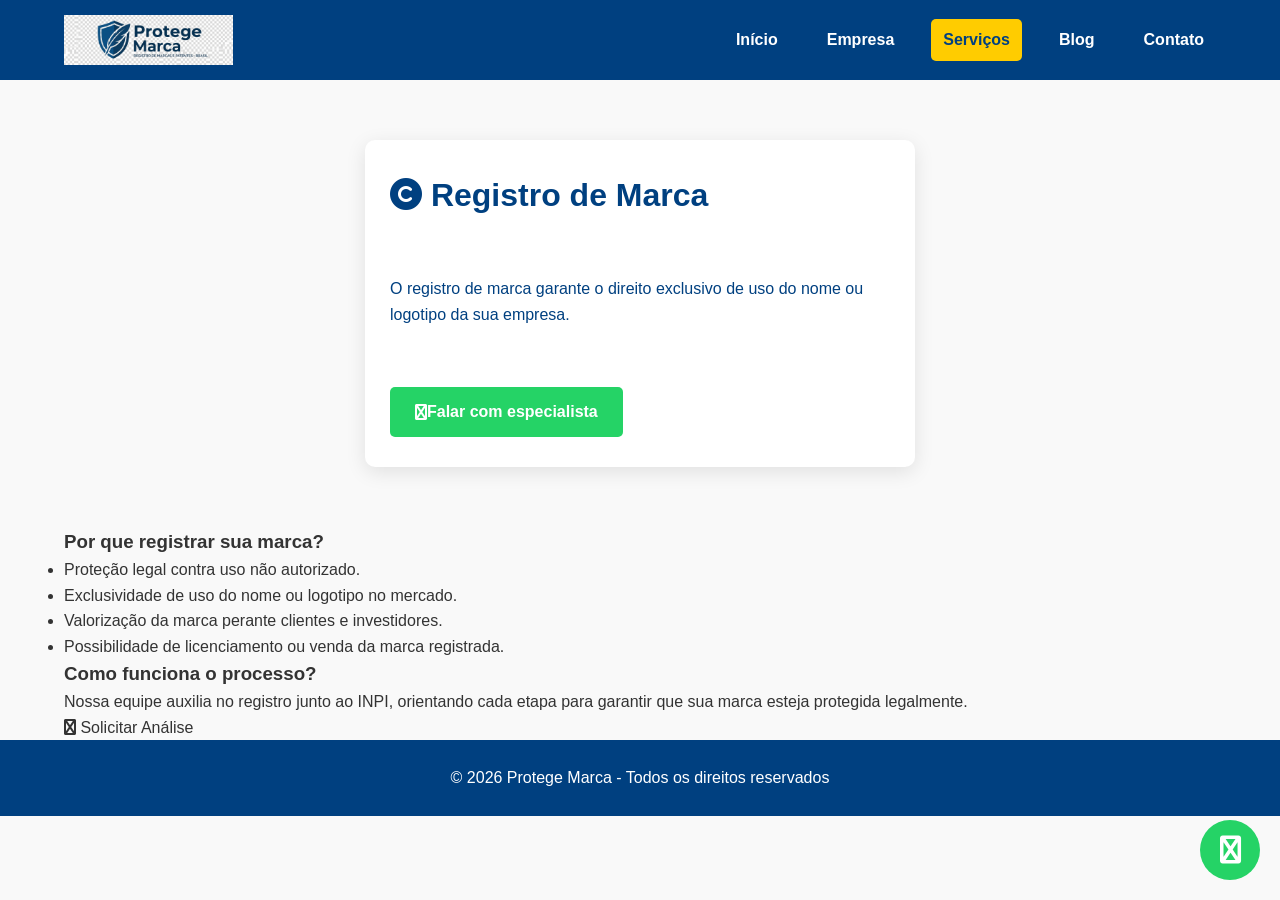
<file: servicos/registro-de-marca.html>
<!DOCTYPE html>
<html lang="pt-BR">

<head>
  <meta charset="UTF-8">
  <meta name="viewport" content="width=device-width, initial-scale=1.0">

  <title>Registro de Marca | Protege Marca</title>
  <meta name="description"
    content="Proteja legalmente o nome e logotipo da sua empresa com registro de marca no Brasil.">
  <link rel="canonical"
    href="https://protege-marca.vercel.app/servicos/registro-de-marca.html">

  <!-- CSS -->
  <link rel="stylesheet" href="../css/style.css">
  <link rel="icon" href="../favicon.ico">
  <link rel="shortcut icon" href="../favicon.ico">

  <!-- Font Awesome 4.7 para WhatsApp flutuante -->
  <link rel="stylesheet"
    href="https://cdnjs.cloudflare.com/ajax/libs/font-awesome/4.7.0/css/font-awesome.min.css">

  <!-- Font Awesome 6.4 para outros ícones -->
  <link rel="stylesheet"
    href="https://cdnjs.cloudflare.com/ajax/libs/font-awesome/6.4.0/css/all.min.css"
    integrity="sha512-pVn/1oXOoNnT1FXe2xM5Yx6KdF+PzVtDZ6P6s+eLrWVkO3DJ+hMQeVcXJb6v2+F+4/rZfR5gkU6e3wN9Z7u6EA=="
    crossorigin="anonymous" referrerpolicy="no-referrer" />
</head>

<body>

  <!-- =========================
       1️⃣ Header
  ========================== -->
  <header>
    <div class="container">
      <img src="../img/logo.png" alt="Protege Marca" class="logo">
      <nav>
        <a href="../index.html">Início</a>
        <a href="../empresa.html">Empresa</a>
        <a href="registro-de-marca.html" class="active">Serviços</a>
        <a href="../blog/index.html">Blog</a>
        <a href="../contato.html">Contato</a>
      </nav>
    </div>
  </header>

  <!-- =========================
       2️⃣ Hero do serviço
  ========================== -->
  <section class="hero">
    <div class="container hero-content">
      <h2><i class="fa fa-copyright"></i> Registro de Marca</h2>
      <p>O registro de marca garante o direito exclusivo de uso do nome ou logotipo da sua empresa.</p>
      <a class="btn"
        href="https://wa.me/5519974082724?text=Olá%20gostaria%20de%20informações%20sobre%20registro%20de%20marca"
        target="_blank">
        <i class="fa fa-whatsapp"></i> Falar com especialista
      </a>
    </div>
  </section>

  <!-- =========================
       3️⃣ Conteúdo do serviço
  ========================== -->
  <section class="servico-detalhe container">
    <h3>Por que registrar sua marca?</h3>
    <ul>
      <li>Proteção legal contra uso não autorizado.</li>
      <li>Exclusividade de uso do nome ou logotipo no mercado.</li>
      <li>Valorização da marca perante clientes e investidores.</li>
      <li>Possibilidade de licenciamento ou venda da marca registrada.</li>
    </ul>

    <h3>Como funciona o processo?</h3>
    <p>Nossa equipe auxilia no registro junto ao INPI, orientando cada etapa para garantir que sua marca esteja
      protegida legalmente.</p>

    <a class="btn"
      href="https://wa.me/5519974082724?text=Olá%20gostaria%20de%20informações%20sobre%20registro%20de%20marca"
      target="_blank">
      <i class="fa fa-whatsapp"></i> Solicitar Análise
    </a>
  </section>

  <!-- =========================
       4️⃣ Footer
  ========================== -->
  <footer>
    <div class="container">
      <p>© 2026 Protege Marca - Todos os direitos reservados</p>
    </div>
  </footer>

  <!-- =========================
       5️⃣ WhatsApp Flutuante
  ========================== -->
  <a href="https://wa.me/5519974082724?text=Olá%20vim%20pelo%20site" class="whatsapp-float" target="_blank"
    title="Fale conosco no WhatsApp">
    <i class="fa fa-whatsapp"></i>
  </a>

  <!-- JS -->
  <script src="../js/script.js"></script>
</body>

</html>
</file>
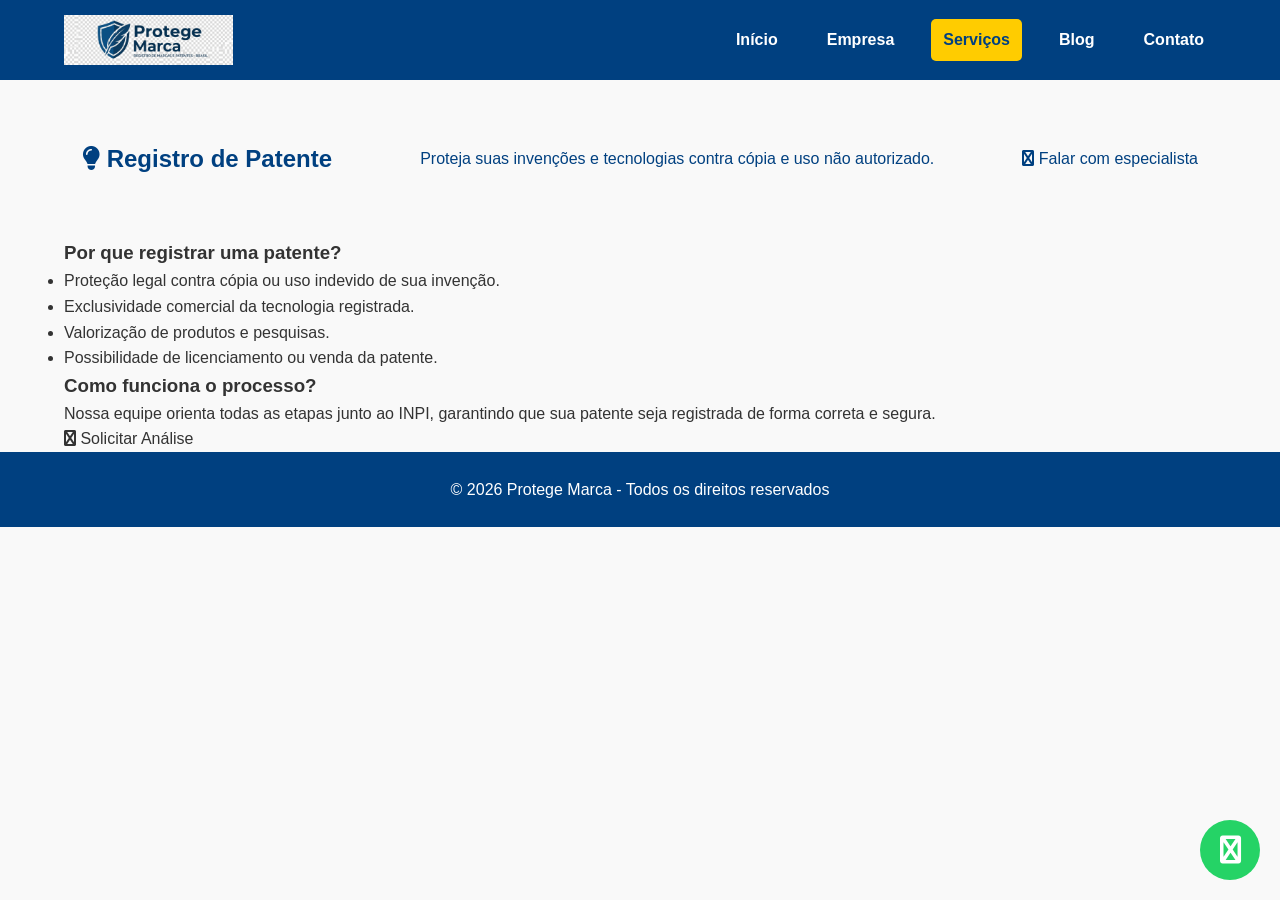
<file: servicos/registro-de-patente.html>
<!DOCTYPE html>
<html lang="pt-BR">

<head>
<meta charset="UTF-8">
<meta name="viewport" content="width=device-width, initial-scale=1.0">

<title>Registro de Patente | Protege Marca</title>
<meta name="description" content="Proteja suas invenções e tecnologias com registro de patente no Brasil.">
<link rel="canonical" href="https://protege-marca.vercel.app/servicos/registro-de-patente.html">

<link rel="stylesheet" href="../css/style.css">
<link rel="icon" href="../favicon.ico">
<link rel="shortcut icon" href="../favicon.ico">

<!-- Font Awesome 4.7 para WhatsApp flutuante -->
<link rel="stylesheet" href="https://cdnjs.cloudflare.com/ajax/libs/font-awesome/4.7.0/css/font-awesome.min.css">
<!-- Font Awesome 6 para outros ícones -->
<link rel="stylesheet" href="https://cdnjs.cloudflare.com/ajax/libs/font-awesome/6.4.0/css/all.min.css" integrity="sha512-pVn/1oXOoNnT1FXe2xM5Yx6KdF+PzVtDZ6P6s+eLrWVkO3DJ+hMQeVcXJb6v2+F+4/rZfR5gkU6e3wN9Z7u6EA==" crossorigin="anonymous" referrerpolicy="no-referrer" />
</head>

<body>

<!-- Header -->
<header>
    <div class="container">
      <img src="../img/logo.png" alt="Protege Marca" class="logo">
      <nav>
        <a href="../index.html">Início</a>
        <a href="../empresa.html">Empresa</a>
        <a href="registro-de-patente.html" class="active">Serviços</a>
        <a href="../blog/index.html">Blog</a>
        <a href="../contato.html">Contato</a>
      </nav>
    </div>
</header>

<!-- Hero do serviço -->
<section class="hero">
<div class="container">
<h2><i class="fa-solid fa-lightbulb"></i> Registro de Patente</h2>
<p>Proteja suas invenções e tecnologias contra cópia e uso não autorizado.</p>
<a class="btn" href="https://wa.me/5519974082724?text=Olá%20gostaria%20de%20informações%20sobre%20registro%20de%20patente" target="_blank">
<i class="fa fa-whatsapp"></i> Falar com especialista
</a>
</div>
</section>

<!-- Conteúdo do serviço -->
<section class="servico-detalhe container">
<h3>Por que registrar uma patente?</h3>
<ul>
<li>Proteção legal contra cópia ou uso indevido de sua invenção.</li>
<li>Exclusividade comercial da tecnologia registrada.</li>
<li>Valorização de produtos e pesquisas.</li>
<li>Possibilidade de licenciamento ou venda da patente.</li>
</ul>

<h3>Como funciona o processo?</h3>
<p>Nossa equipe orienta todas as etapas junto ao INPI, garantindo que sua patente seja registrada de forma correta e segura.</p>

<a class="btn" href="https://wa.me/5519974082724?text=Olá%20gostaria%20de%20informações%20sobre%20registro%20de%20patente" target="_blank">
<i class="fa fa-whatsapp"></i> Solicitar Análise
</a>
</section>

<!-- Footer -->
<footer>
<div class="container">
<p>© 2026 Protege Marca - Todos os direitos reservados</p>
</div>
</footer>

<!-- WhatsApp flutuante -->
<a href="https://wa.me/5519974082724?text=Olá%20vim%20pelo%20site" class="whatsapp-float" target="_blank">
<i class="fa fa-whatsapp"></i>
</a>

<script src="../js/script.js"></script>
</body>
</html>
</file>
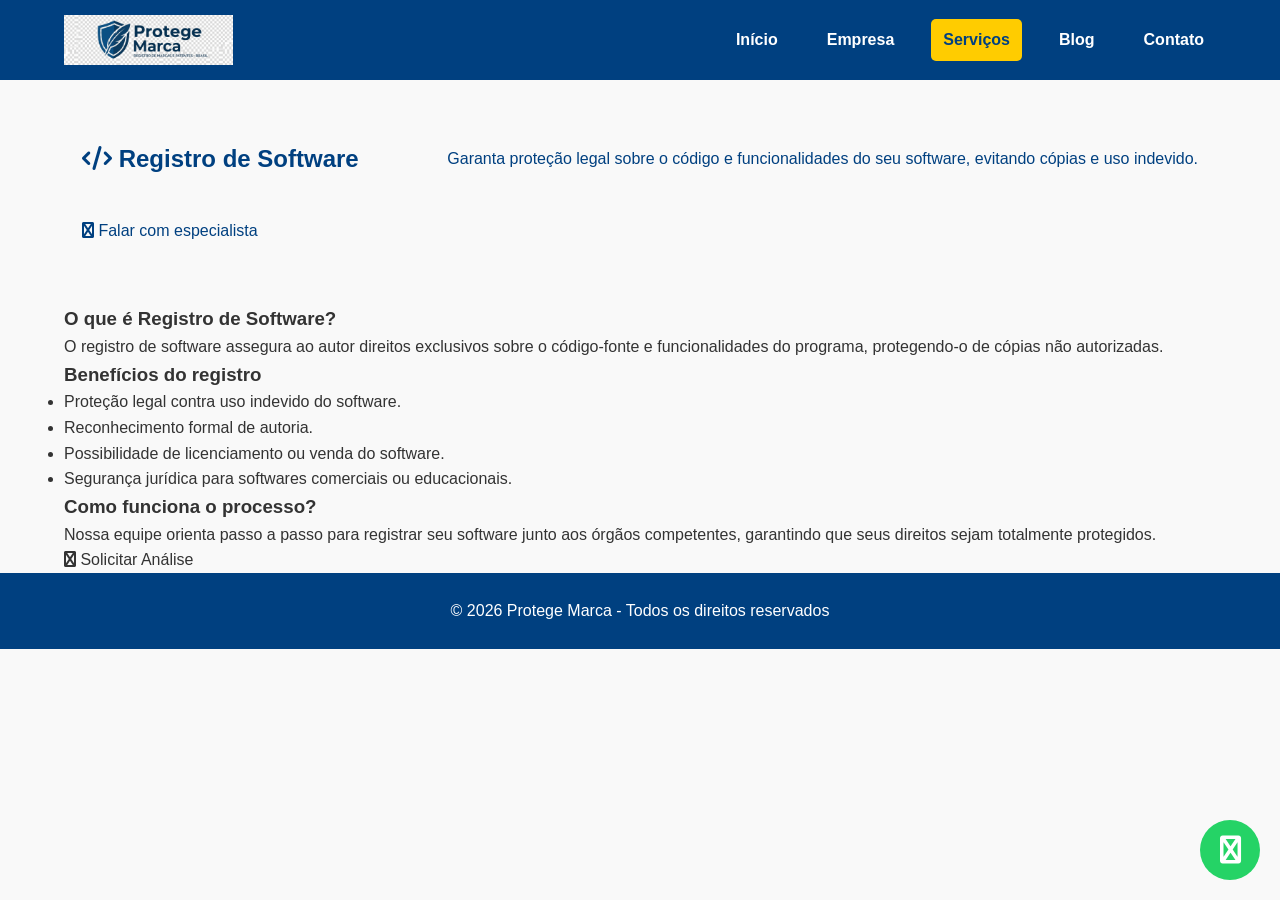
<file: servicos/registro-de-software.html>
<!DOCTYPE html>
<html lang="pt-BR">

<head>
<meta charset="UTF-8">
<meta name="viewport" content="width=device-width, initial-scale=1.0">

<title>Registro de Software | Protege Marca</title>
<meta name="description" content="Proteja seu software e garanta direitos exclusivos sobre código e funcionalidades. Especialistas em registro de software no Brasil.">
<link rel="canonical" href="https://protege-marca.vercel.app/servicos/registro-de-software.html">

<link rel="stylesheet" href="../css/style.css">
<link rel="icon" href="../favicon.ico">
<link rel="shortcut icon" href="../favicon.ico">

<!-- Font Awesome 4.7 para WhatsApp flutuante -->
<link rel="stylesheet" href="https://cdnjs.cloudflare.com/ajax/libs/font-awesome/4.7.0/css/font-awesome.min.css">
<!-- Font Awesome 6 para outros ícones -->
<link rel="stylesheet" href="https://cdnjs.cloudflare.com/ajax/libs/font-awesome/6.4.0/css/all.min.css" integrity="sha512-pVn/1oXOoNnT1FXe2xM5Yx6KdF+PzVtDZ6P6s+eLrWVkO3DJ+hMQeVcXJb6v2+F+4/rZfR5gkU6e3wN9Z7u6EA==" crossorigin="anonymous" referrerpolicy="no-referrer" />
</head>

<body>

<!-- Header -->
<header>
    <div class="container">
      <img src="../img/logo.png" alt="Protege Marca" class="logo">
      <nav>
        <a href="../index.html">Início</a>
        <a href="../empresa.html">Empresa</a>
        <a href="registro-de-software.html" class="active">Serviços</a>
        <a href="../blog/index.html">Blog</a>
        <a href="../contato.html">Contato</a>
      </nav>
    </div>
</header>

<!-- Hero do serviço -->
<section class="hero">
<div class="container">
<h2><i class="fa-solid fa-code"></i> Registro de Software</h2>
<p>Garanta proteção legal sobre o código e funcionalidades do seu software, evitando cópias e uso indevido.</p>
<a class="btn" href="https://wa.me/5519974082724?text=Olá%20gostaria%20de%20informações%20sobre%20registro%20de%20software" target="_blank">
<i class="fa fa-whatsapp"></i> Falar com especialista
</a>
</div>
</section>

<!-- Conteúdo do serviço -->
<section class="servico-detalhe container">
<h3>O que é Registro de Software?</h3>
<p>O registro de software assegura ao autor direitos exclusivos sobre o código-fonte e funcionalidades do programa, protegendo-o de cópias não autorizadas.</p>

<h3>Benefícios do registro</h3>
<ul>
<li>Proteção legal contra uso indevido do software.</li>
<li>Reconhecimento formal de autoria.</li>
<li>Possibilidade de licenciamento ou venda do software.</li>
<li>Segurança jurídica para softwares comerciais ou educacionais.</li>
</ul>

<h3>Como funciona o processo?</h3>
<p>Nossa equipe orienta passo a passo para registrar seu software junto aos órgãos competentes, garantindo que seus direitos sejam totalmente protegidos.</p>

<a class="btn" href="https://wa.me/5519974082724?text=Olá%20gostaria%20de%20informações%20sobre%20registro%20de%20software" target="_blank">
<i class="fa fa-whatsapp"></i> Solicitar Análise
</a>
</section>

<!-- Footer -->
<footer>
<div class="container">
<p>© 2026 Protege Marca - Todos os direitos reservados</p>
</div>
</footer>

<!-- WhatsApp flutuante -->
<a href="https://wa.me/5519974082724?text=Olá%20vim%20pelo%20site" class="whatsapp-float" target="_blank" title="Fale conosco no WhatsApp">
<i class="fa fa-whatsapp"></i>
</a>

<script src="../js/script.js"></script>
</body>
</html>
</file>
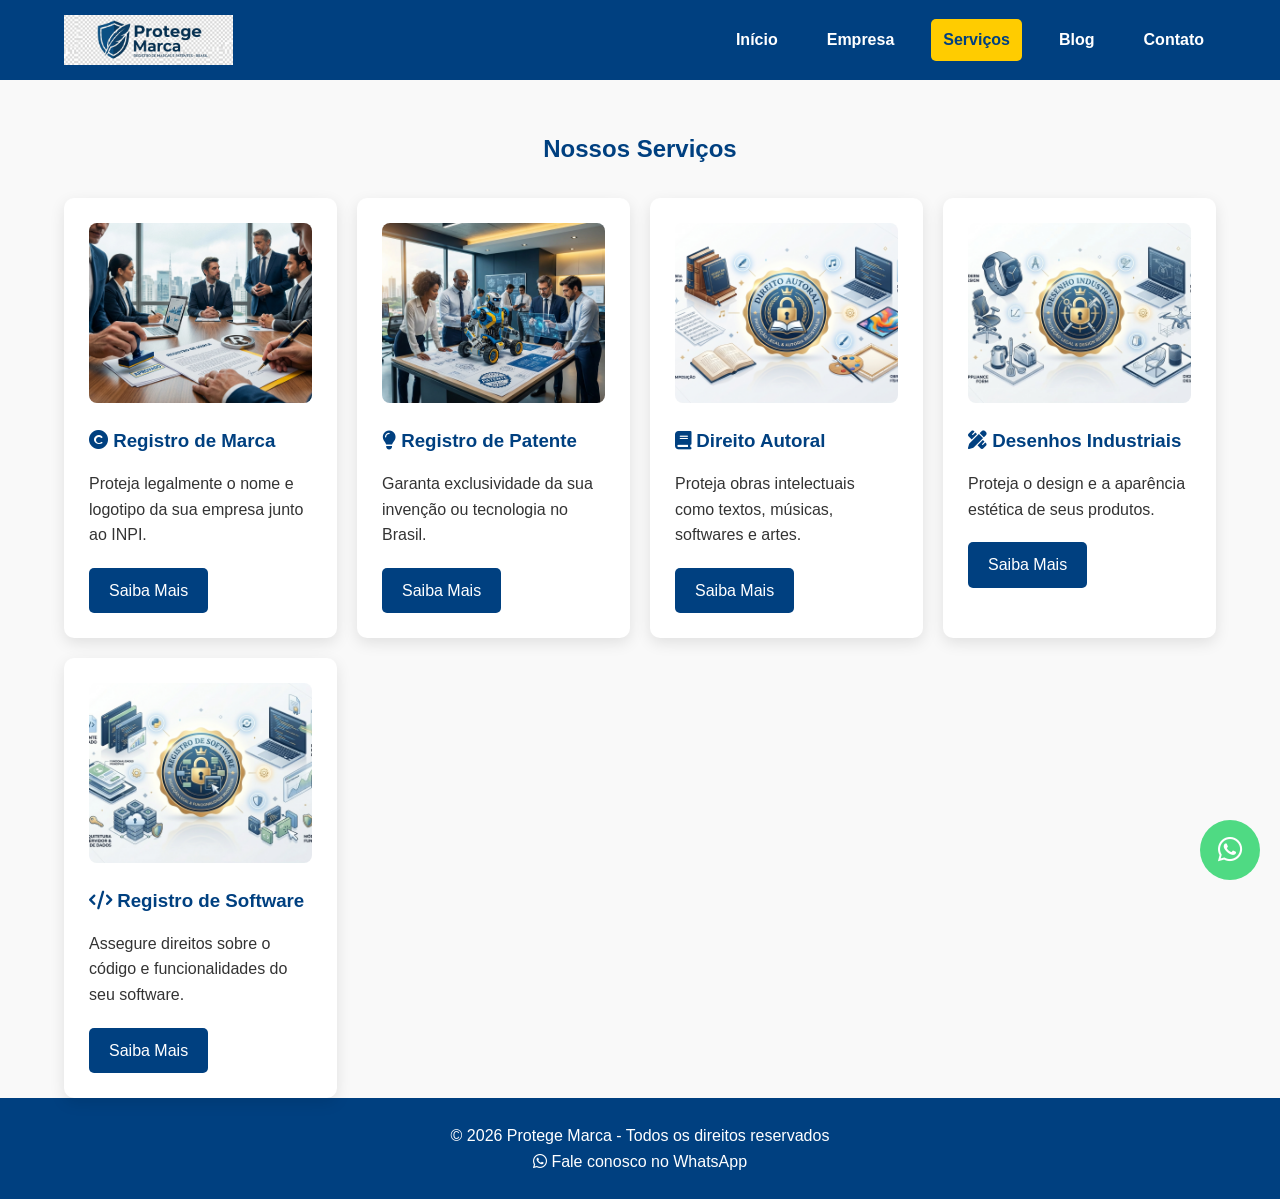
<file: servicos/servicos.html>
<!DOCTYPE html>
<html lang="pt-BR">

<head>
<meta charset="UTF-8">
<meta name="viewport" content="width=device-width, initial-scale=1.0">

<title>servico | Protege Marca</title>
<meta name="description" content=" registro de marcas, patentes e proteção de propriedade intelectual no Brasil.">
<link rel="canonical" href="https://protege-marca.vercel.app/blog/">

<!-- CSS -->
<link rel="stylesheet" href="../css/style.css">
<link rel="icon" href="../favicon.ico">
<link rel="shortcut icon" href="../favicon.ico">

<!-- WhatsApp -->
  <link rel="stylesheet" href="https://cdnjs.cloudflare.com/ajax/libs/font-awesome/4.7.0/css/font-awesome.min.css">

  <!-- Font Awesome -->
  <link rel="stylesheet"
  href="https://cdnjs.cloudflare.com/ajax/libs/font-awesome/6.4.0/css/all.min.css">

</head>

<body>

<!-- Header -->
<header>
  <div class="container">
      <img src="../img/logo.png" alt="Protege Marca" class="logo">
    <!-- Botão Menu Mobile -->
    <div class="nav-toggle">
<span></span>
<span></span>
<span></span>
</div>
    <nav>
      <a href="../index.html">Início</a>
      <a href="../empresa.html">Empresa</a>
      <a href="../servicos/servicos.html"class="active">Serviços</a>
      <a href="../blog/index.html">Blog</a>
      <a href="../contato.html">Contato</a>
    </nav>

  </div>
</header>

<section class="servicos container">

<h2>Nossos Serviços</h2>

<div class="grid">

<div class="card">
<img src="../img/registro-marca.jpg" class="card-img">
<h3><i class="fa-solid fa-copyright"></i> Registro de Marca</h3>
<p>Proteja legalmente o nome e logotipo da sua empresa junto ao INPI.</p>
<a href="servicos/registro-de-marca.html" class="btn">Saiba Mais</a>
</div>

<div class="card">
<img src="../img/patente.jpg" class="card-img">
<h3><i class="fa-solid fa-lightbulb"></i> Registro de Patente</h3>
<p>Garanta exclusividade da sua invenção ou tecnologia no Brasil.</p>
<a href="servicos/registro-de-patente.html" class="btn">Saiba Mais</a>
</div>

<div class="card">
<img src="../img/direito-autoral.jpg" class="card-img">
<h3><i class="fa-solid fa-book"></i> Direito Autoral</h3>
<p>Proteja obras intelectuais como textos, músicas, softwares e artes.</p>
<a href="servicos/direito-autoral.html" class="btn">Saiba Mais</a>
</div>

<div class="card">
<img src="../img/desenho-industrial.jpg" class="card-img">
<h3><i class="fa-solid fa-pencil-ruler"></i> Desenhos Industriais</h3>
<p>Proteja o design e a aparência estética de seus produtos.</p>
<a href="servicos/desenho-industrial.html" class="btn">Saiba Mais</a>
</div>

<div class="card">
<img src="../img/registro-software.jpg" class="card-img">
<h3><i class="fa-solid fa-code"></i> Registro de Software</h3>
<p>Assegure direitos sobre o código e funcionalidades do seu software.</p>
<a href="servicos/registro-de-software.html" class="btn">Saiba Mais</a>
</div>

</div>
</section>

<!-- Footer -->
<footer>
  <div class="container">
    <p>© 2026 Protege Marca - Todos os direitos reservados</p>

    <a class="btn" href="https://wa.me/5519974082724?text=Olá%20gostaria%20de%20informações%20sobre%20registro%20de%20marca">
      <i class="fab fa-whatsapp"></i> Fale conosco no WhatsApp
    </a>

  </div>
</footer>

<!-- WhatsApp flutuante -->
<a href="https://wa.me/5519974082724"
class="whatsapp-float"
target="_blank"
title="Fale conosco no WhatsApp">

<i class="fab fa-whatsapp"></i>

</a>

<script src="../js/script.js"></script>

</body>
</html>
</file>
<file: css/style.css>
/* =========================
1️⃣ Reset e estilo base
========================= */

*{
margin:0;
padding:0;
box-sizing:border-box;
}

body{
font-family:Arial, sans-serif;
line-height:1.6;
color:#333;
background-color:#f9f9f9;
}

a{
text-decoration:none;
color:inherit;
}

.container{
width:90%;
max-width:1200px;
margin:auto;
}

/* =========================
2️⃣ Header
========================= */

header{
background:#004080;
color:#fff;
padding:15px 0;
position:sticky;
top:0;
z-index:1000;
}

header .container{
display:flex;
justify-content:space-between;
align-items:center;
flex-wrap:wrap;
}

header h1{
display:flex;
align-items:center;
font-size:1.8rem;
}

.logo{
height:50px;
margin-right:10px;
}

/* =========================
Navegação Desktop
========================= */

header nav{
display:flex;
gap:25px;
align-items:center;
}

header nav a{
color:#fff;
font-weight:bold;
padding:8px 12px;
border-radius:5px;
transition:.3s;
}

header nav a:hover,
header nav a.active{
background:#ffcc00;
color:#004080;
}

/* =========================
Botão Mobile
========================= */

.nav-toggle{
display:none;
flex-direction:column;
cursor:pointer;
gap:5px;
}

.nav-toggle span{
width:25px;
height:3px;
background:#fff;
border-radius:3px;
}

/* =========================
3️⃣ HERO
========================= */

.hero{
padding:60px 20px;
color:#004080;
}

.hero .container{
display:flex;
align-items:center;
justify-content:space-between;
gap:40px;
flex-wrap:wrap;
}

.hero-content{
flex:1;
max-width:550px;
background:#fff;
padding:30px 25px;
border-radius:10px;
box-shadow:0 5px 20px rgba(0,0,0,0.1);
}

.hero-content h2{
font-size:2rem;
margin-bottom:15px;
}

.hero-content p{
margin-bottom:20px;
}

.hero-content .btn{
display:inline-flex;
align-items:center;
justify-content:center;
background:#25d366;
color:#fff;
padding:12px 25px;
font-weight:bold;
border-radius:5px;
transition:.3s;
}

.hero-content .btn:hover{
background:#1ebe57;
}

.hero-image{
flex:1;
text-align:right;
}

.hero-image img{
max-width:80%;
height:auto;
border-radius:10px;
}

/* =========================
4️⃣ Serviços
========================= */

.servicos h2{
text-align:center;
margin:50px 0 30px;
color:#004080;
}

.grid{
display:grid;
grid-template-columns:repeat(auto-fit,minmax(250px,1fr));
gap:20px;
}

.card{
background:#fff;
padding:25px;
border-radius:10px;
box-shadow:0 5px 15px rgba(0,0,0,0.1);
transition:.3s;
}

.card:hover{
transform:translateY(-5px);
box-shadow:0 8px 20px rgba(0,0,0,0.2);
}

.card h3{
margin-bottom:15px;
color:#004080;
}

.card p{
margin-bottom:20px;
}

.card .btn{
display:inline-block;
background:#004080;
color:#fff;
padding:10px 20px;
border-radius:5px;
}

.card .btn:hover{
background:#00264d;
}

.card-img{
width:100%;
height:180px;
object-fit:cover;
border-radius:8px;
margin-bottom:15px;
}

/* =========================
5️⃣ Blog
========================= */

.blog h2{
text-align:center;
margin:50px 0 30px;
color:#004080;
}

.blog ul{
list-style:none;
}

.blog li{
display:flex;
align-items:center;
gap:15px;
background:#fff;
margin-bottom:20px;
padding:20px;
border-radius:8px;
box-shadow:0 3px 8px rgba(0,0,0,0.1);
}

.blog-img{
width:120px;
height:80px;
object-fit:cover;
border-radius:5px;
}

/* =========================
6️⃣ Contato
========================= */

/* Hero Contato com card visível */
.hero.contato .hero-content {
  background-color: #fff; /* fundo branco */
  color: #004080;          /* texto azul escuro */
  padding: 30px 25px;
  border-radius: 10px;
  box-shadow: 0 5px 20px rgba(0,0,0,0.1);
}

.hero.contato .hero-content p {
  color: #004080; /* garante que o parágrafo fique legível */
}

.hero.contato .hero-content .btn {
  background-color: #25d366;
  color: #fff;
}

.hero.contato .hero-content .btn:hover {
  background-color: #1ebe57;
}

/* =========================
7️⃣ Footer
========================= */

footer{
background:#004080;
color:#fff;
text-align:center;
padding:25px 20px;
}

footer a:hover{
color:#ffe066;
}

/* =========================
8️⃣ WhatsApp Flutuante
(NÃO ALTERADO)
========================= */

.whatsapp-float{
position:fixed;
bottom:20px;
right:20px;
width:60px;
height:60px;
background:#25d366;
color:#fff;
border-radius:50%;
display:flex;
justify-content:center;
align-items:center;
font-size:28px;
z-index:9999;
}

/* =========================
9️⃣ Formulários
========================= */

form input,
form textarea{
width:100%;
padding:12px;
margin-bottom:15px;
border-radius:5px;
border:1px solid #ccc;
}

form button{
background:#004080;
color:#fff;
padding:12px 25px;
border-radius:5px;
}

/* =========================
🔟 Responsivo
========================= */

@media (max-width:1024px){

.hero .container{
flex-direction:column;
text-align:center;
}

.hero-content,
.hero-image{
max-width:100%;
}

.hero-image{
text-align:center;
}

}

@media (max-width:768px){

.grid{
grid-template-columns:1fr;
}

.hero-content h2{
font-size:1.5rem;
}

.nav-toggle{
display:flex;
}

header{
position:relative;
}

header nav{
position:absolute;
top:70px;
right:10px;
width:200px;
background:#004080;
flex-direction:column;
border-radius:8px;
overflow:hidden;
display:none;
box-shadow:0 5px 15px rgba(0,0,0,0.2);
}

header nav.active{
display:flex;
}

header nav a{
padding:12px;
border-bottom:1px solid rgba(255,255,255,0.1);
text-align:center;
}

}

@media (max-width:480px){

.hero-content h2{
font-size:1.3rem;
}

.hero-content p{
font-size:0.85rem;
}

.hero-content .btn{
padding:10px 20px;
}

.hero-image img{
max-width:100%;
}

header h1{
font-size:1.4rem;
}

}
</file>
